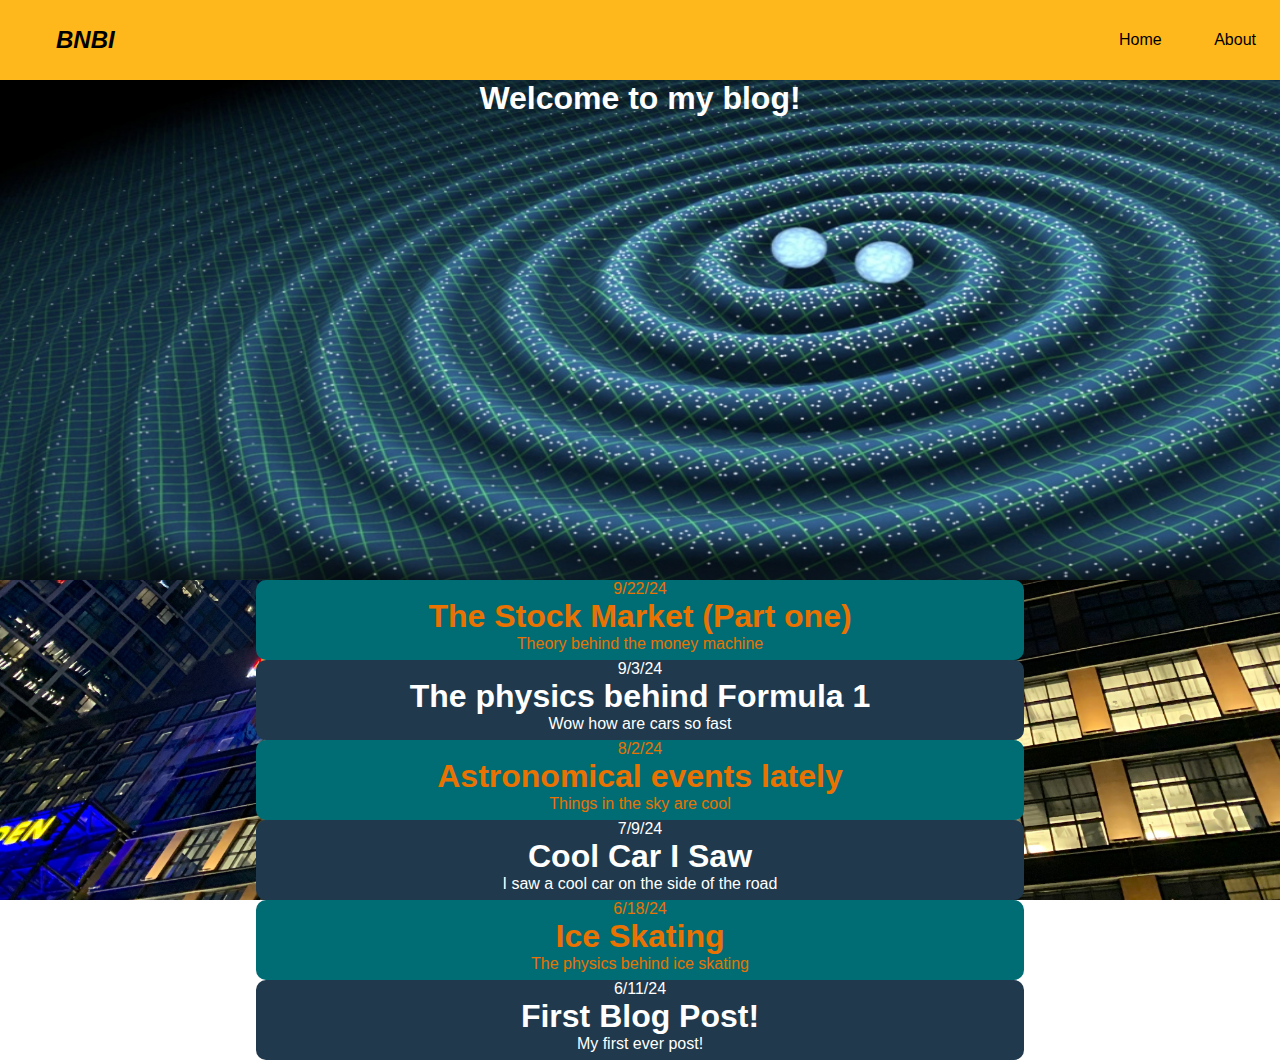
<file: index.html>
<!DOCTYPE html>
<html lang="en">
<head>
    <meta charset="UTF-8">
    <meta name="viewport" content="width=device-width, initial-scale=1.0">
    <title>Document title</title>
    <link rel="stylesheet" href="index.css">
</head>
<body>
    <nav>
        <div class="logo">
            <a href="index.html">BNBI</a>
        </div>
        <div class="nav-items">
            <a href="index.html">Home</a>
            <a href="about.html">About</a>
            <!-- <a href="contact.html">Contact</a> -->
        </div>
    </nav>
    <div class="welcome">
        <h1>
            Welcome to my blog!
        </h1>
    </div>
    <div class="odd">
        <p>9/22/24</p>
        <a href="Stock_Market.html"><h1><strong>The Stock Market (Part one)</strong></h1></a>
        <p>Theory behind the money machine</p>
    </div>
    <div class="even">
        <p>9/3/24</p>
        <a href="F1_Aerodynamics.html"><h1><strong>The physics behind Formula 1</strong></h1></a>
        <p>Wow how are cars so fast</p>
    </div>
    <div class="odd">
        <p>8/2/24</p>
        <a href="Astronomy.html"><h1><strong>Astronomical events lately</strong></h1></a>
        <p>Things in the sky are cool</p>
    </div>
    <div class="even">
        <p>7/9/24</p>
        <a href="Cool_Car_I_Saw.html"><h1><strong>Cool Car I Saw</strong></h1></a>
        <p>I saw a cool car on the side of the road</p>
    </div>
    <div class="odd">
        <p>6/18/24</p>
        <a href="Ice_Skating.html"><h1><strong>Ice Skating</strong></h1></a>
        <p>The physics behind ice skating</p>
    </div>
    <div class="even">
        <p>6/11/24</p>
        <a href="First-Blog-Post.html"><h1><strong>First Blog Post!</strong></h1></a>
        <p>My first ever post!</p>
    </div>
</body>
</html>
</file>
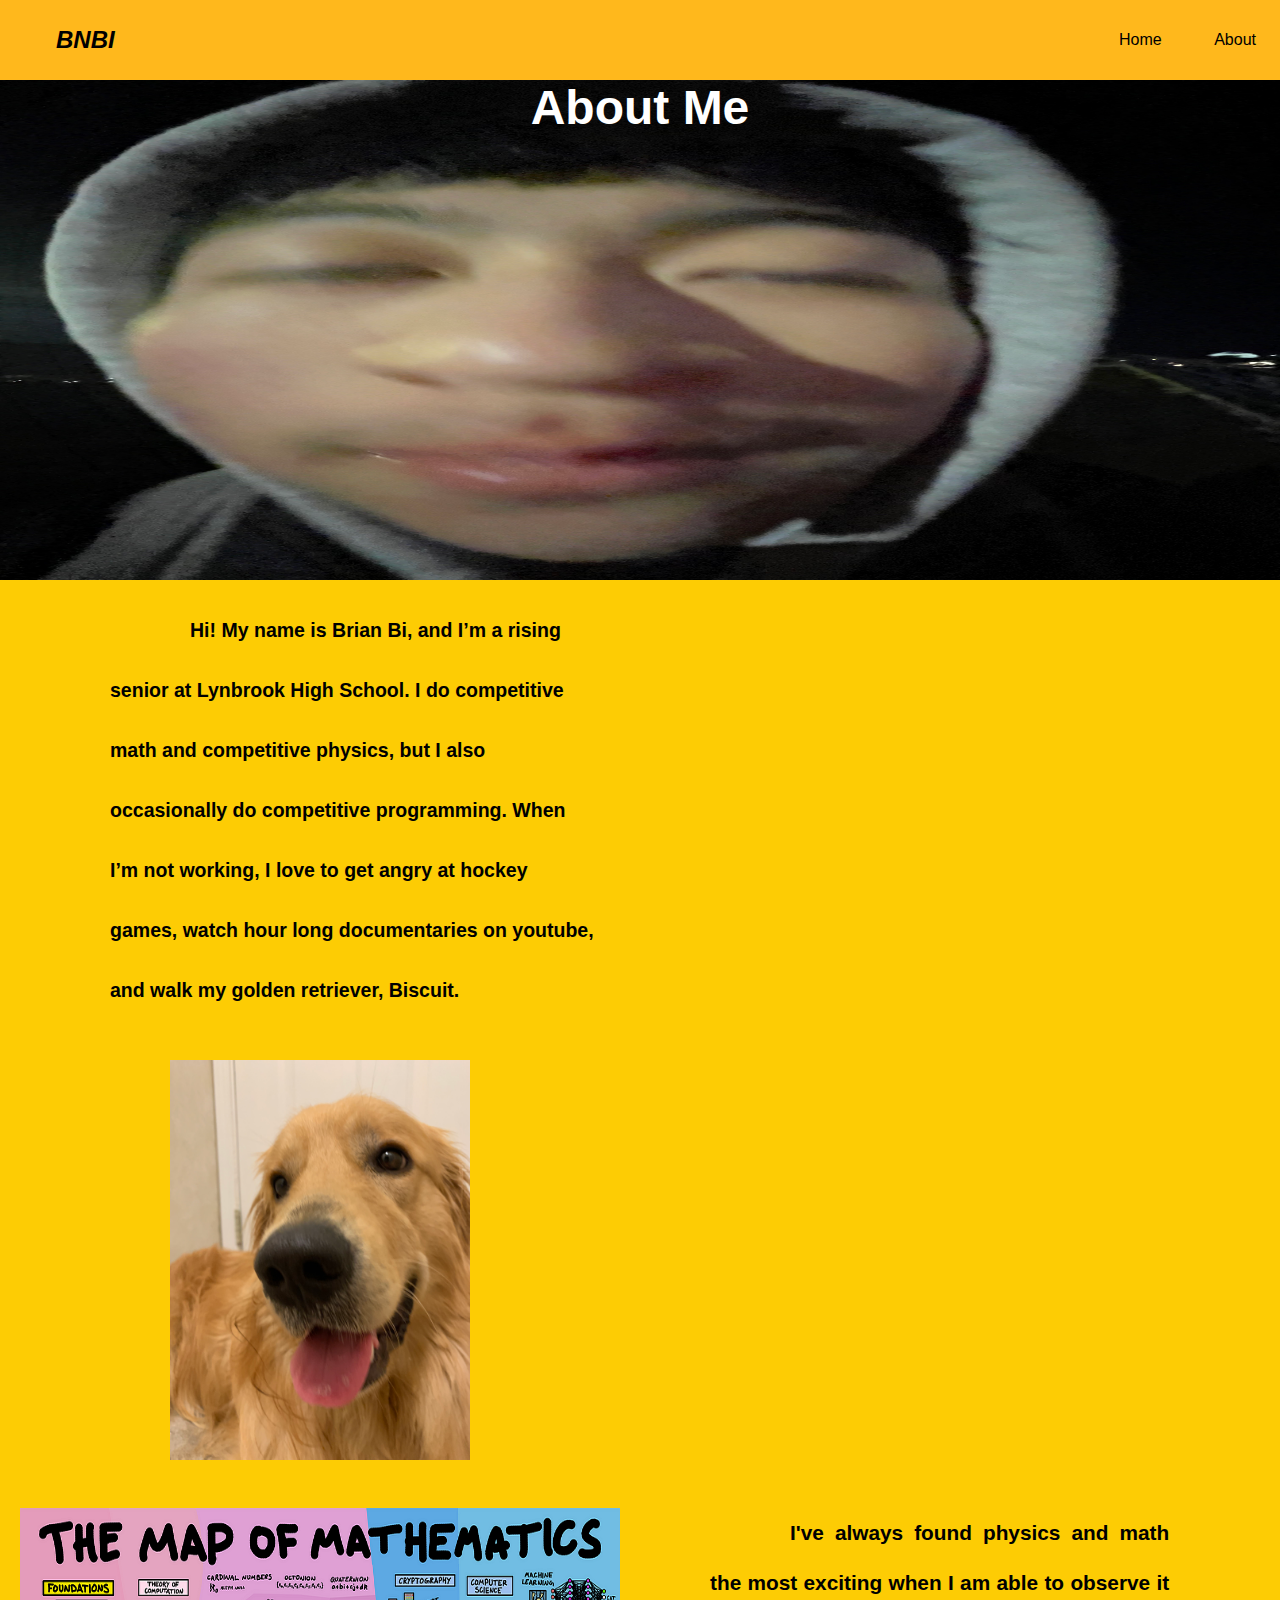
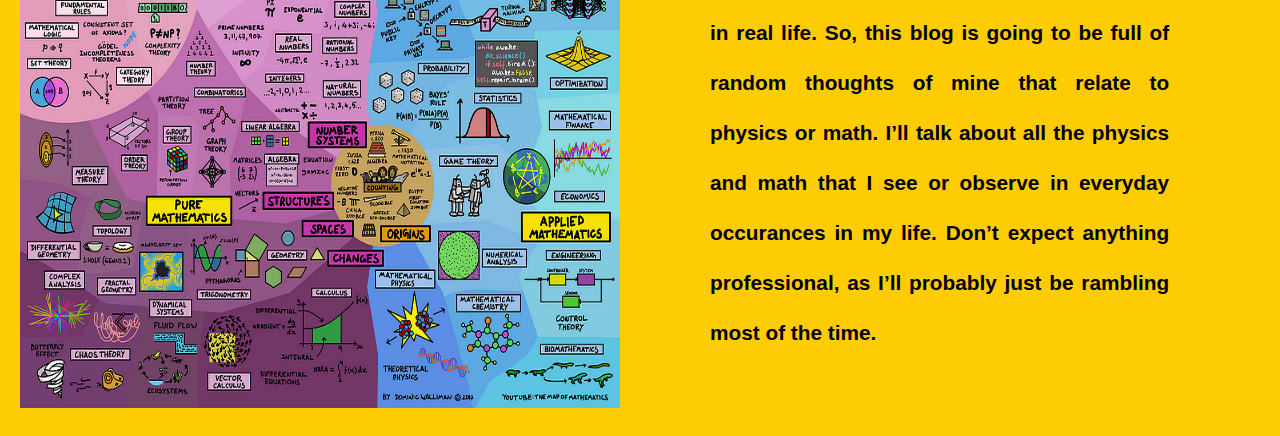
<file: about.html>
<!DOCTYPE html>
<html lang="en">
<head>
    <meta charset="UTF-8">
    <meta name="viewport" content="width=device-width, initial-scale=1.0">
    <title>Document</title>
    <link rel="stylesheet" href="about.css">
</head>
<body>
    <nav>
        <div class="logo">
            <a href="index.html">BNBI</a>
        </div>
        <div class="nav-items">
            <a href="index.html">Home</a>
            <a href="about.html">About</a>
            <!-- <a href="contact.html">Contact</a> -->
        </div>
    </nav>
    <h1>
        <div class="about-me">
            <strong><h2> <font color="white"> About Me</font></h2></strong>
        </div>
        <div class="info1">
            <div class="left-column1">
                <p>
                    Hi! My name is Brian Bi, and I’m a rising senior at Lynbrook High School. I do competitive math and competitive physics, but I also occasionally do competitive programming. When I’m not working, I love to get angry at hockey games, watch hour long documentaries on youtube, and walk my golden retriever, Biscuit.
                </p>
            </div>
            <div class="right-column1">
                <img src="Biscuit.jpg" alt="picture of my dog Biscuit" width="300" height="400">
            </div>
        </div>
        <div class="info2">
            <div class="left-column2">
                <img src="Langlands.png" alt="screaming picture" width="600" height="500">
            </div>
            <div class="right-column2">
                <p>
                    I've always found physics and math the most exciting when I am able to observe it in real life. So, this blog is going to be full of random thoughts of mine that relate to physics or math. I’ll talk about all the physics and math that I see or observe in everyday occurances in my life.  Don’t expect anything professional, as I’ll probably just be rambling most of the time.
                </p>
            </div>
        </div>
    </h1>
</body>
</html>
</file>
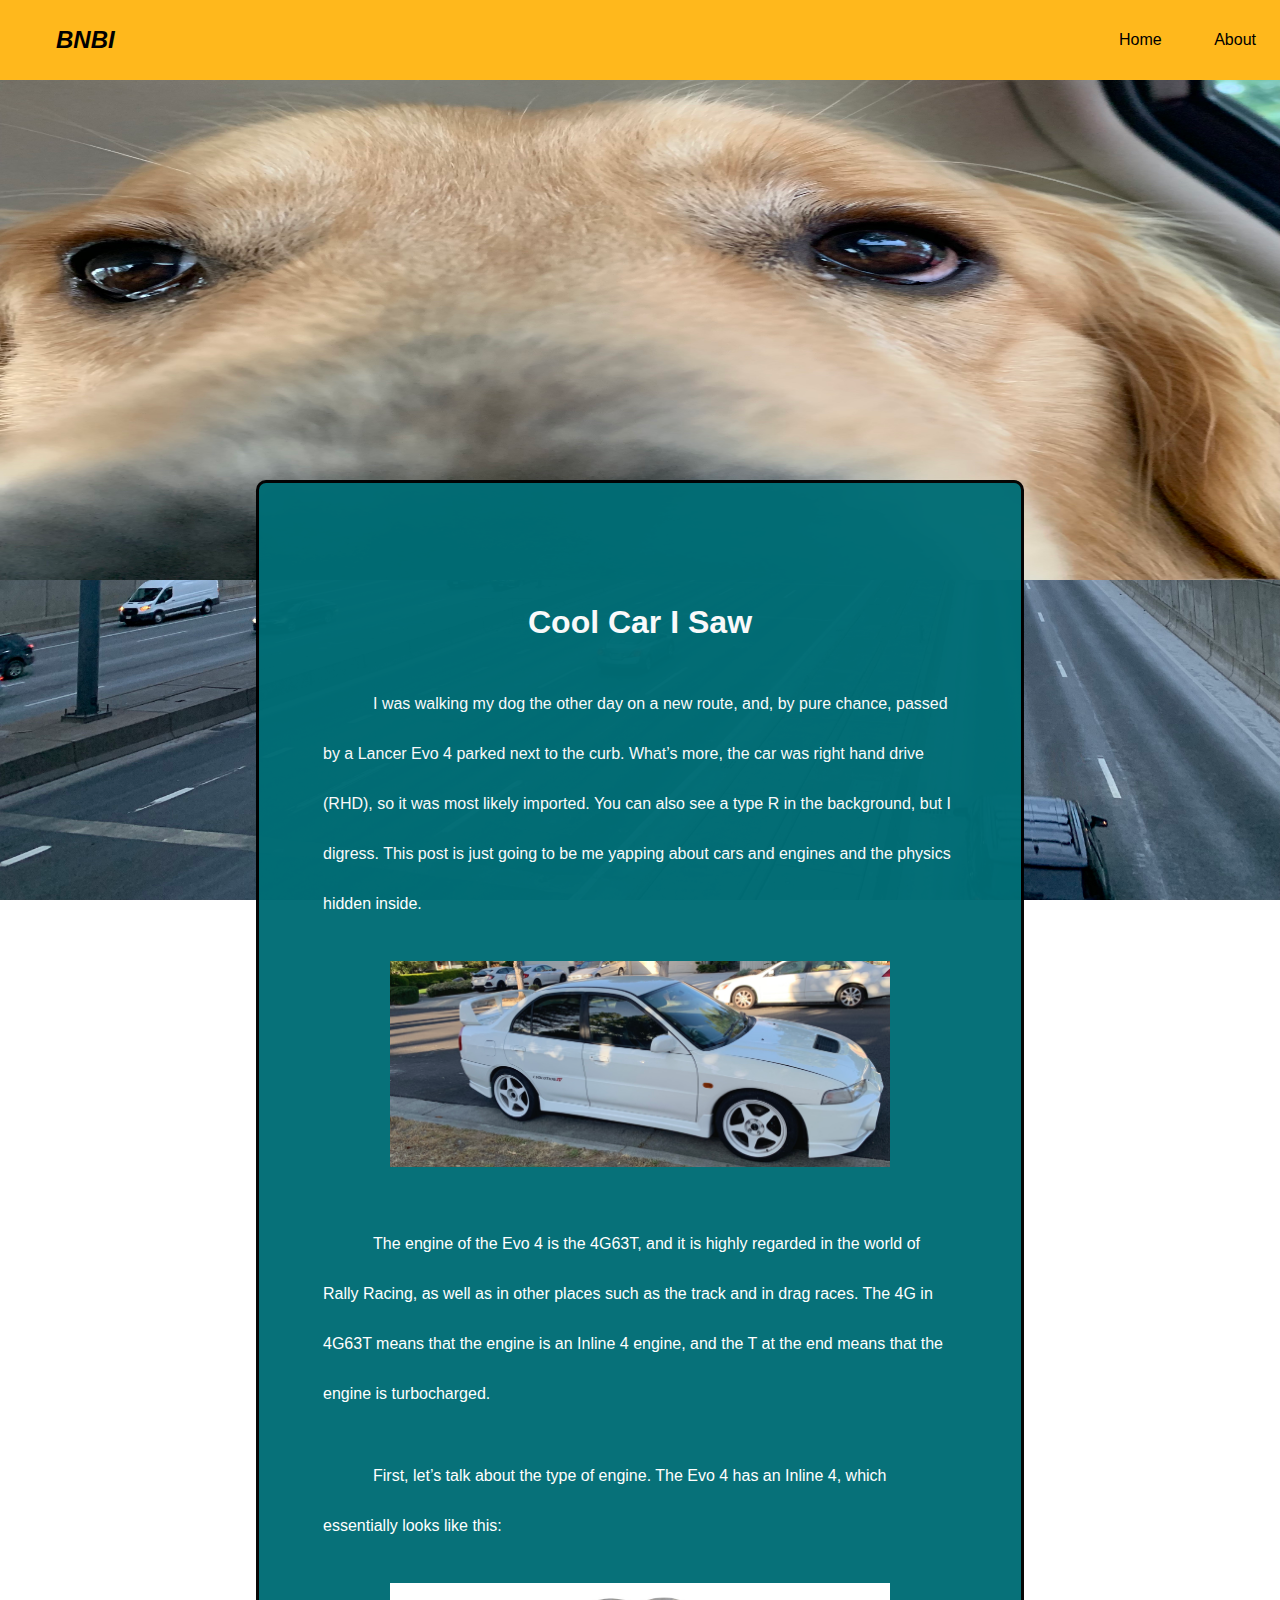
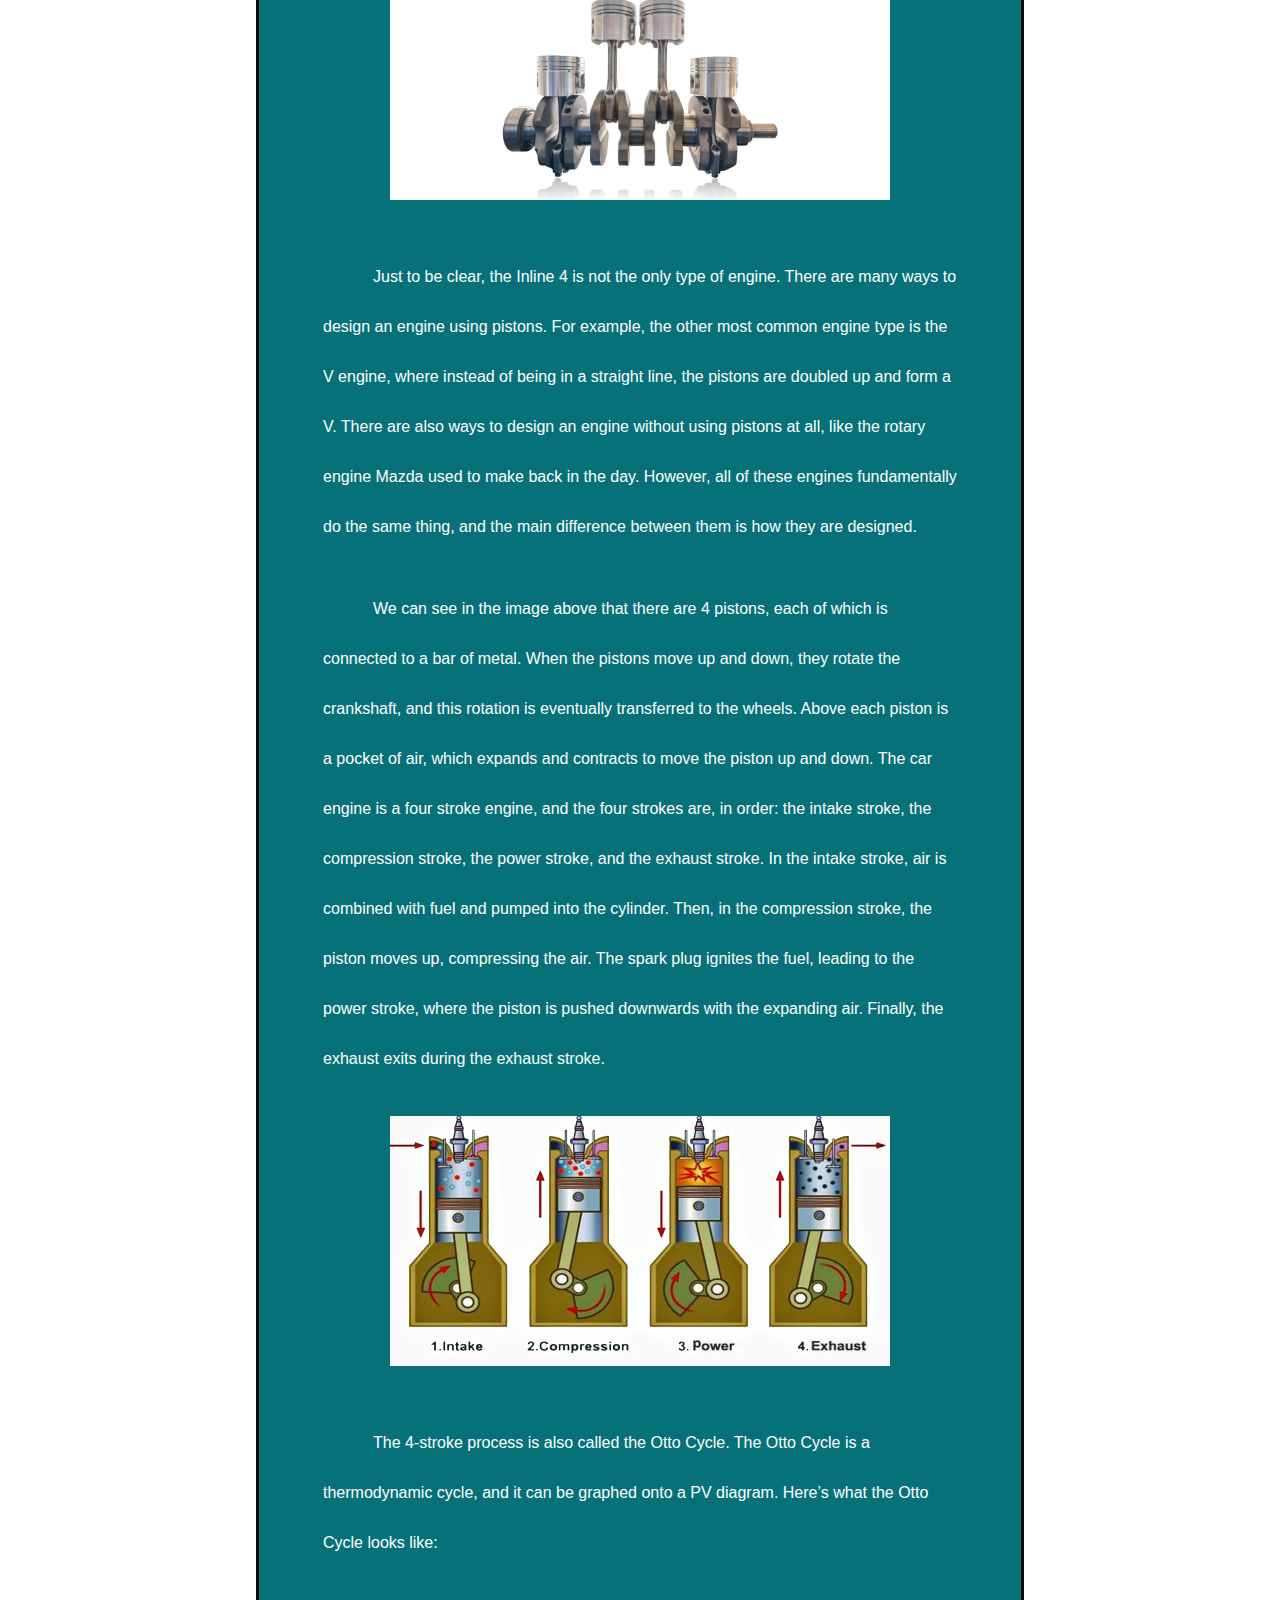
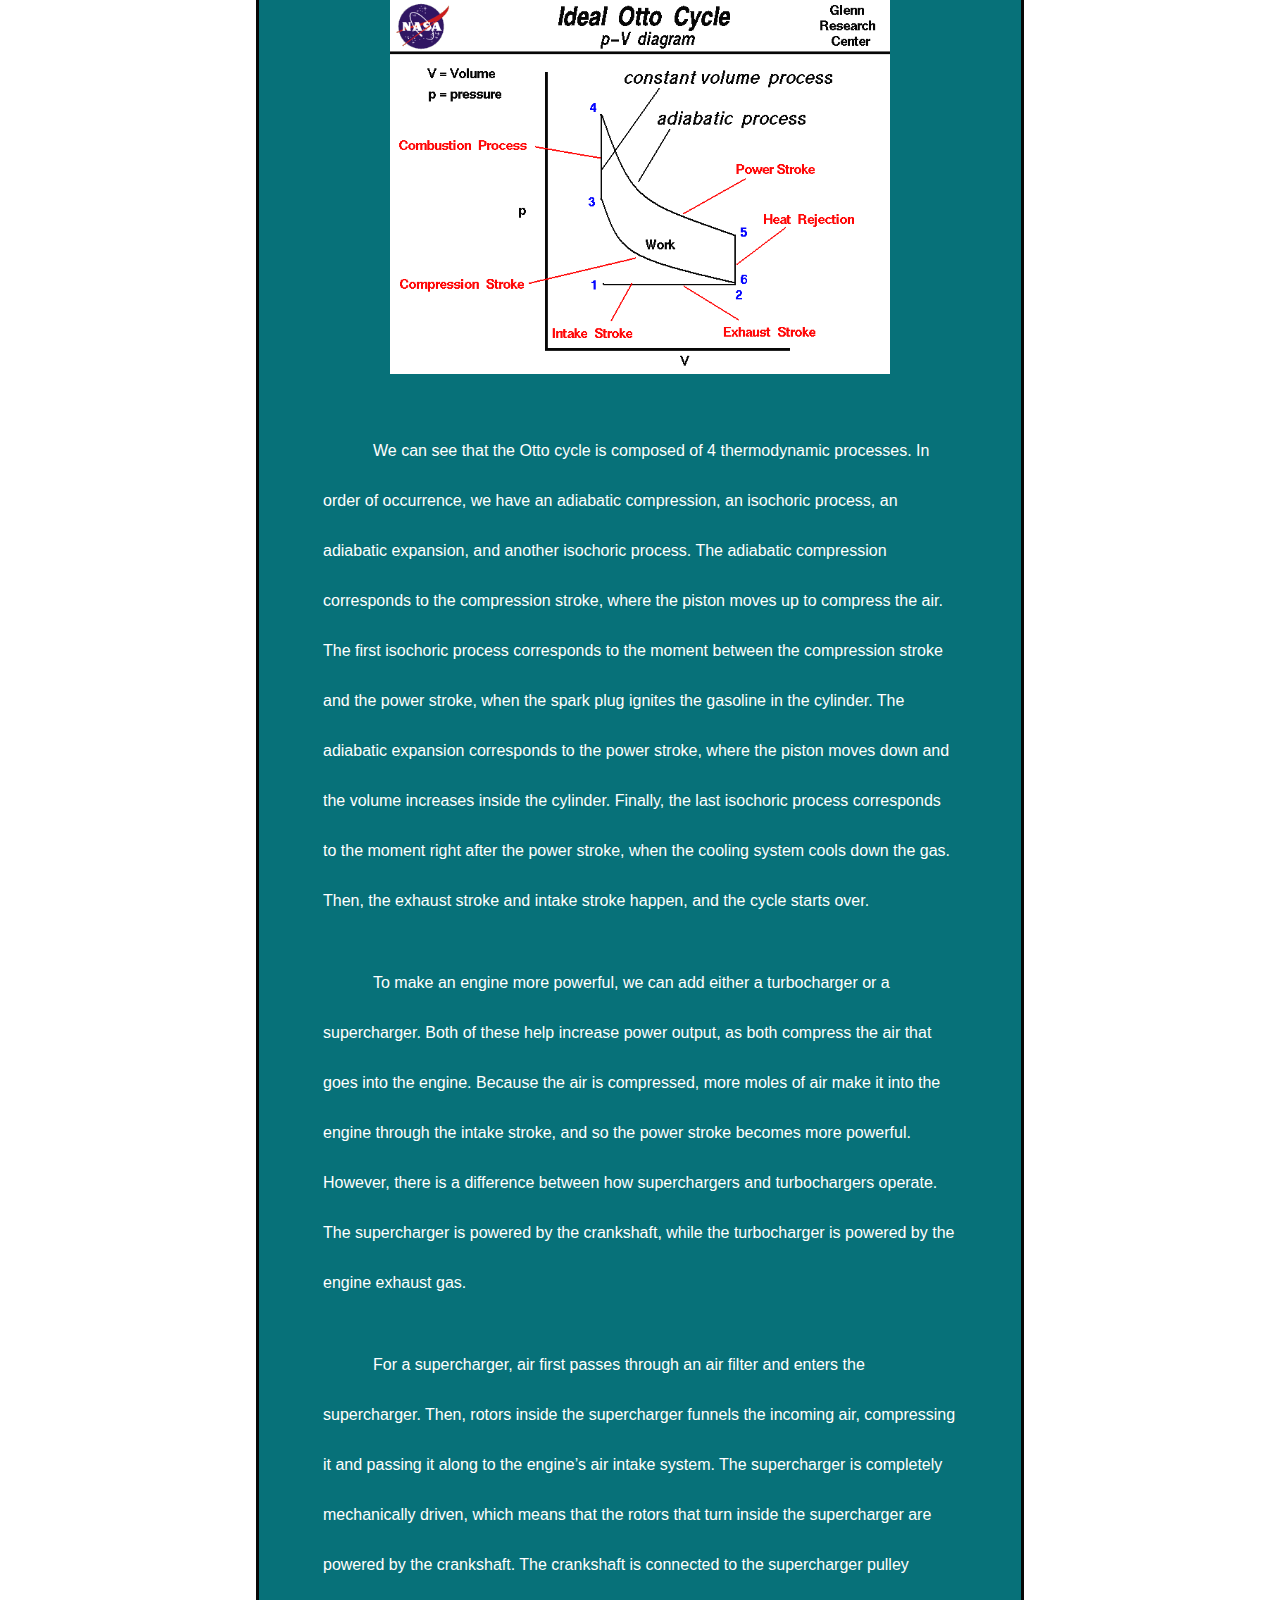
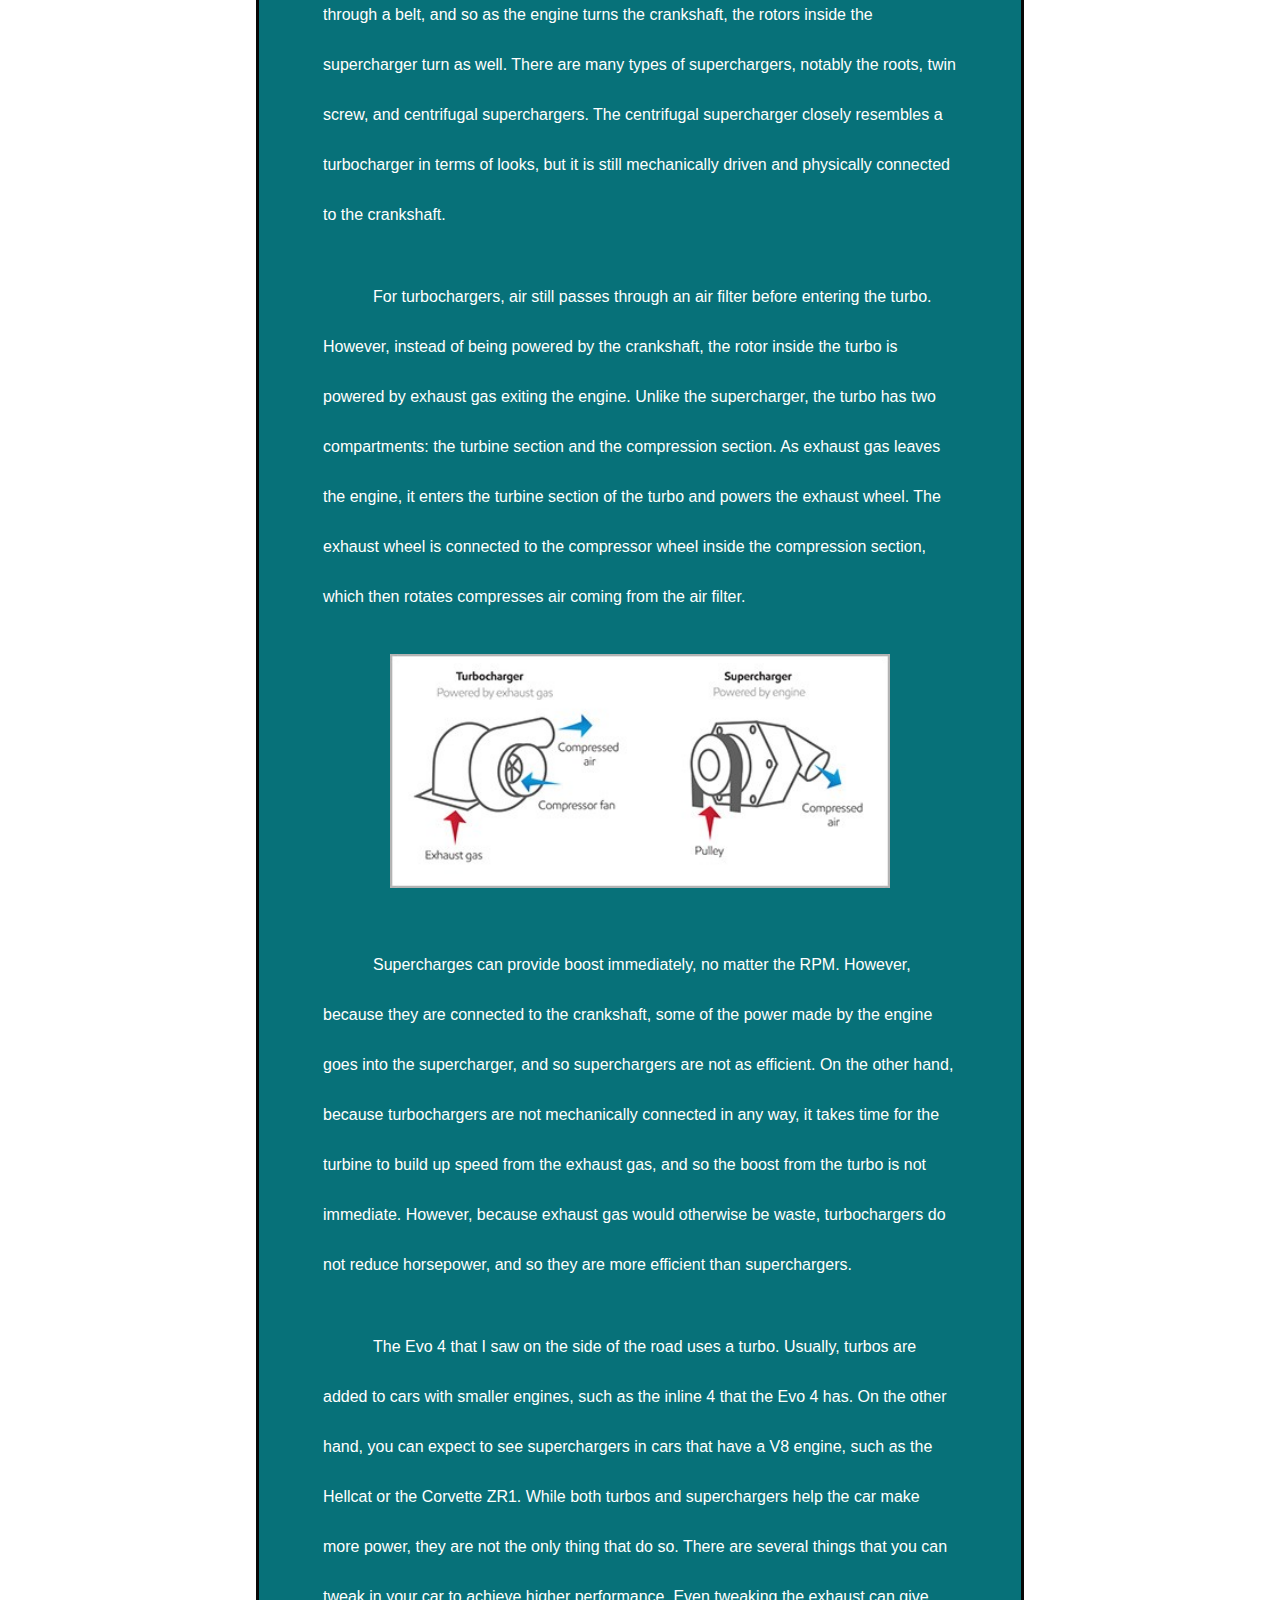
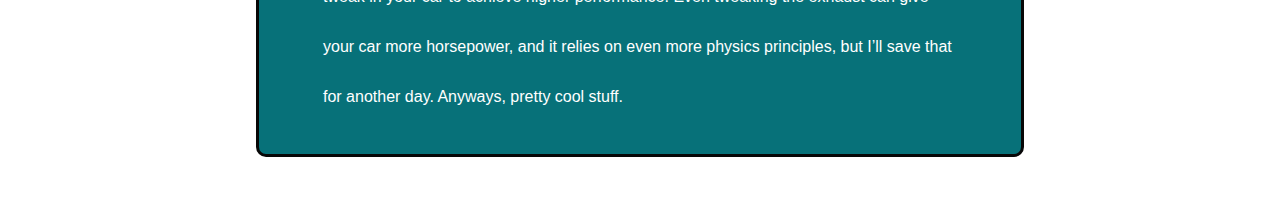
<file: Cool_Car_I_Saw.html>
<!DOCTYPE html>
<html lang="en">
<head>
    <meta charset="UTF-8">
    <meta name="viewport" content="width=device-width, initial-scale=1.0">
    <title>Document</title>
    <link rel="stylesheet" href="Cool_Car_I_Saw.css">
</head>
<body>
    <nav>
        <div class="logo">
            <a href="index.html">BNBI</a>
        </div>
        <div class="nav-items">
            <a href="index.html">Home</a>
            <a href="about.html">About</a>
            <!-- <a href="contact.html">Contact</a> -->
        </div>
    </nav>
    <div class="welcome"></div>
    <div class="main">
        <div class="centered">
            <p>
                <h1>Cool Car I Saw</h1>
            </p>
        </div>          
        <p>
            I was walking my dog the other day on a new route, and, by pure chance, passed by a Lancer Evo 4 parked next to the curb. What’s more, the car was right hand drive (RHD), so it was most likely imported. You can also see a type R in the background, but I digress. This post is just going to be me yapping about cars and engines and the physics hidden inside. 
        </p>
        <div class="images">
            <img src="Evo4.jpg" alt="Picture of Evo 4" width="500px" height="auto">
        </div>
        <p>
            The engine of the Evo 4 is the 4G63T, and it is highly regarded in the world of Rally Racing, as well as in other places such as the track and in drag races. The 4G in 4G63T means that the engine is an Inline 4 engine, and the T at the end means that the engine is turbocharged.
        </p>
        <p>
            First, let’s talk about the type of engine. The Evo 4 has an Inline 4, which essentially looks like this:
        </p>
        <div class="images">
            <img src="inline_4.jpg" alt="Picture of the inline 4" width="500px" height="auto">
        </div>
        <p>
            Just to be clear, the Inline 4 is not the only type of engine. There are many ways to design an engine using pistons. For example, the other most common engine type is the V engine, where instead of being in a straight line, the pistons are doubled up and form a V. There are also ways to design an engine without using pistons at all, like the rotary engine Mazda used to make back in the day. However, all of these engines fundamentally do the same thing, and the main difference between them is how they are designed.
        </p>
        <p>
            We can see in the image above that there are 4 pistons, each of which is connected to a bar of metal. When the pistons move up and down, they rotate the crankshaft, and this rotation is eventually transferred to the wheels. Above each piston is a pocket of air, which expands and contracts to move the piston up and down. The car engine is a four stroke engine, and the four strokes are, in order: the intake stroke, the compression stroke, the power stroke, and the exhaust stroke. In the intake stroke, air is combined with fuel and pumped into the cylinder. Then, in the compression stroke, the piston moves up, compressing the air. The spark plug ignites the fuel, leading to the power stroke, where the piston is pushed downwards with the expanding air. Finally, the exhaust exits during the exhaust stroke.
        </p>
        <div class="images">
            <img src="4_stroke.jpg" alt="The four stroke process visualized" width="500px" height="auto">
        </div>
        <p>
            The 4-stroke process is also called the Otto Cycle. The Otto Cycle is a thermodynamic cycle, and it can be graphed onto a PV diagram. Here’s what the Otto Cycle looks like:
        </p>
        <div class="images">
            <img src="otto.jpg" alt="PV diagram of the Otto Cycle" width="500px" height="auto">
        </div>
        <p>
            We can see that the Otto cycle is composed of 4 thermodynamic processes. In order of occurrence, we have an adiabatic compression, an isochoric process, an adiabatic expansion, and another isochoric process. The adiabatic compression corresponds to the compression stroke, where the piston moves up to compress the air. The first isochoric process corresponds to the moment between the compression stroke and the power stroke, when the spark plug ignites the gasoline in the cylinder. The adiabatic expansion corresponds to the power stroke, where the piston moves down and the volume increases inside the cylinder. Finally, the last isochoric process corresponds to the moment right after the power stroke, when the cooling system cools down the gas. Then, the exhaust stroke and intake stroke happen, and the cycle starts over. 
        </p>
        <p>
            To make an engine more powerful, we can add either a turbocharger or a supercharger. Both of these help increase power output, as both compress the air that goes into the engine. Because the air is compressed, more moles of air make it into the engine through the intake stroke, and so the power stroke becomes more powerful. However, there is a difference between how superchargers and turbochargers operate. The supercharger is powered by the crankshaft, while the turbocharger is powered by the engine exhaust gas.
        </p>
        <p>
            For a supercharger, air first passes through an air filter and enters the supercharger. Then, rotors inside the supercharger funnels the incoming air, compressing it and passing it along to the engine’s air intake system. The supercharger is completely mechanically driven, which means that the rotors that turn inside the supercharger are powered by the crankshaft. The crankshaft is connected to the supercharger pulley through a belt, and so as the engine turns the crankshaft, the rotors inside the supercharger turn as well. There are many types of superchargers, notably the roots, twin screw, and centrifugal superchargers. The centrifugal supercharger closely resembles a turbocharger in terms of looks, but it is still mechanically driven and physically connected to the crankshaft.
        </p>
        <p>
            For turbochargers, air still passes through an air filter before entering the turbo. However, instead of being powered by the crankshaft, the rotor inside the turbo is powered by exhaust gas exiting the engine. Unlike the supercharger, the turbo has two compartments: the turbine section and the compression section. As exhaust gas leaves the engine, it enters the turbine section of the turbo and powers the exhaust wheel. The exhaust wheel is connected to the compressor wheel inside the compression section, which then rotates compresses air coming from the air filter.
        </p>
        <div class="images">
            <img src="turbo_supercharge.jpg" alt="Comparison between turbocharger and supercharger" width="500px" height="auto">
        </div>
        <p>
            Supercharges can provide boost immediately, no matter the RPM. However, because they are connected to the crankshaft, some of the power made by the engine goes into the supercharger, and so superchargers are not as efficient. On the other hand, because turbochargers are not mechanically connected in any way, it takes time for the turbine to build up speed from the exhaust gas, and so the boost from the turbo is not immediate. However, because exhaust gas would otherwise be waste, turbochargers do not reduce horsepower, and so they are more efficient than superchargers. 
        </p>
        <p>
            The Evo 4 that I saw on the side of the road uses a turbo. Usually, turbos are added to cars with smaller engines, such as the inline 4 that the Evo 4 has. On the other hand, you can expect to see superchargers in cars that have a V8 engine, such as the Hellcat or the Corvette ZR1. While both turbos and superchargers help the car make more power, they are not the only thing that do so. There are several things that you can tweak in your car to achieve higher performance. Even tweaking the exhaust can give your car more horsepower, and it relies on even more physics principles, but I’ll save that for another day. Anyways, pretty cool stuff.
        </p>
    </div>
    <div class="bottom">

    </div>
</body>
</html>
</file>
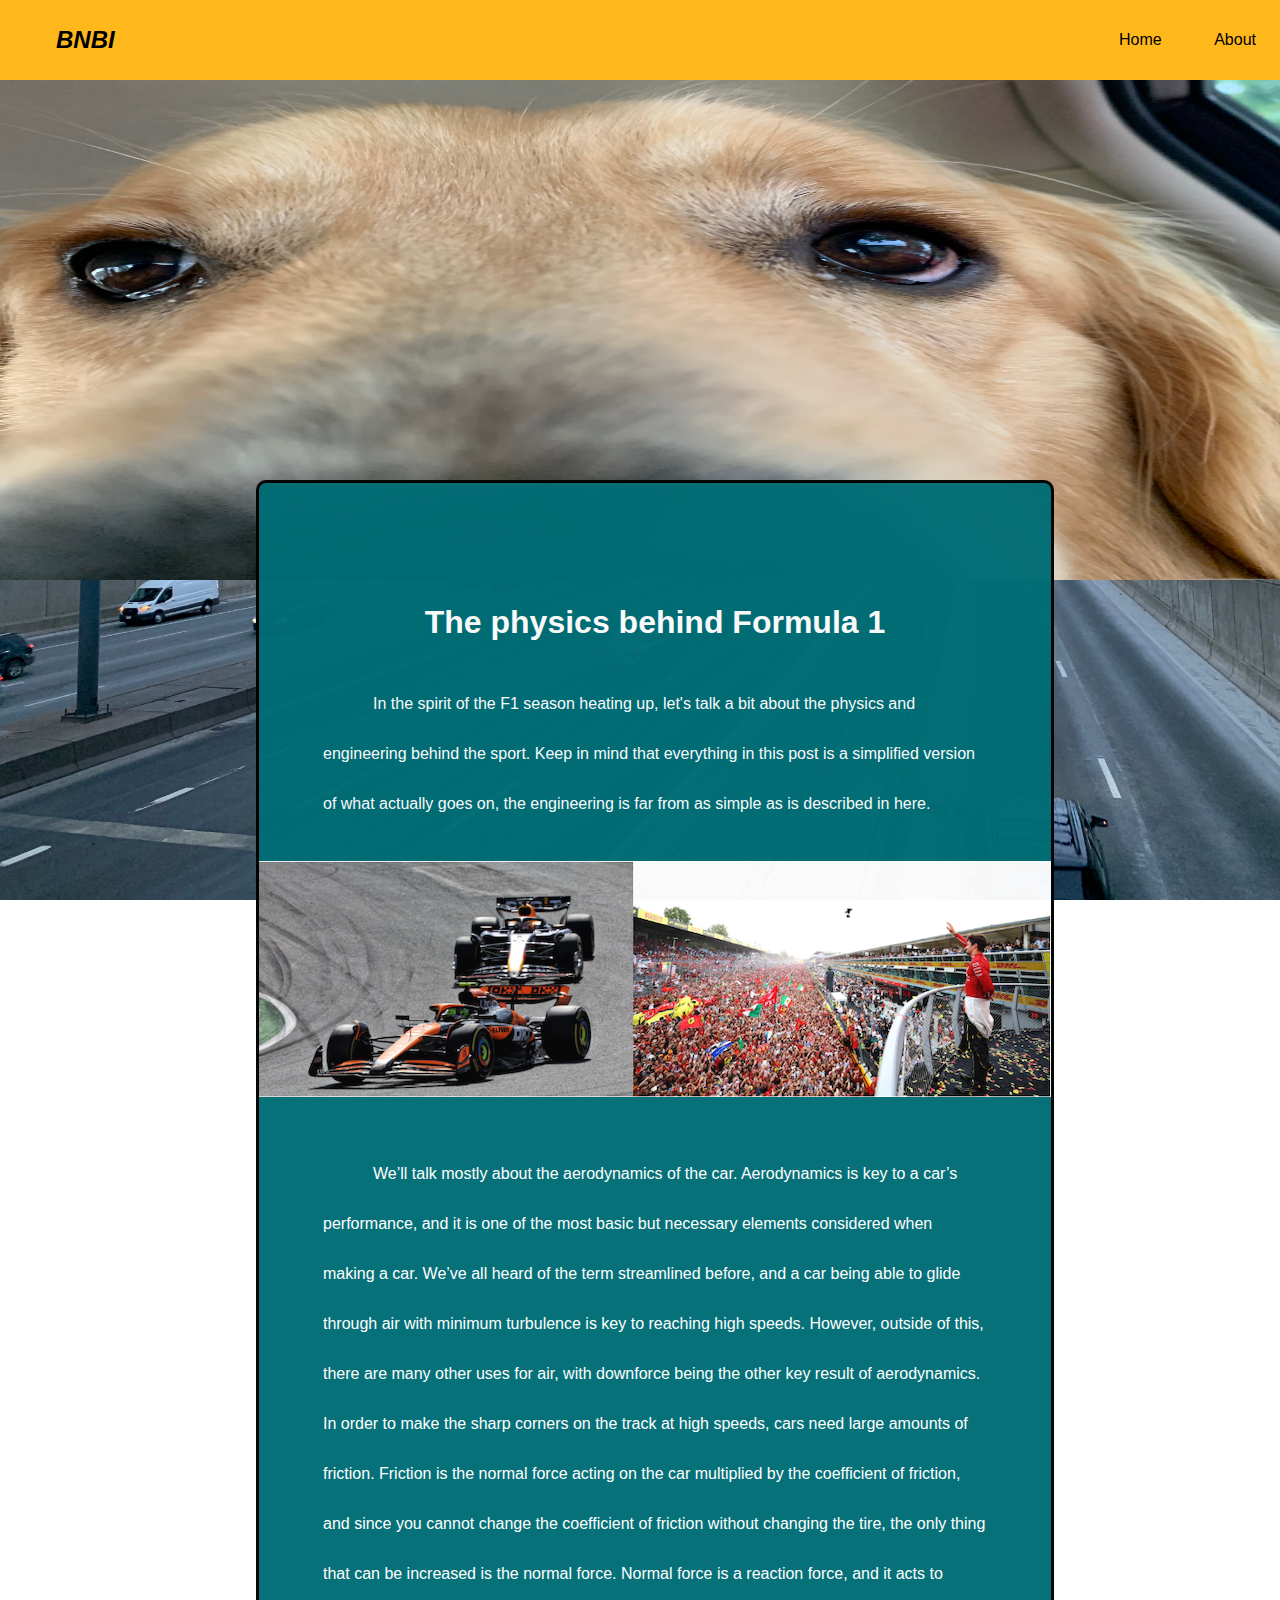
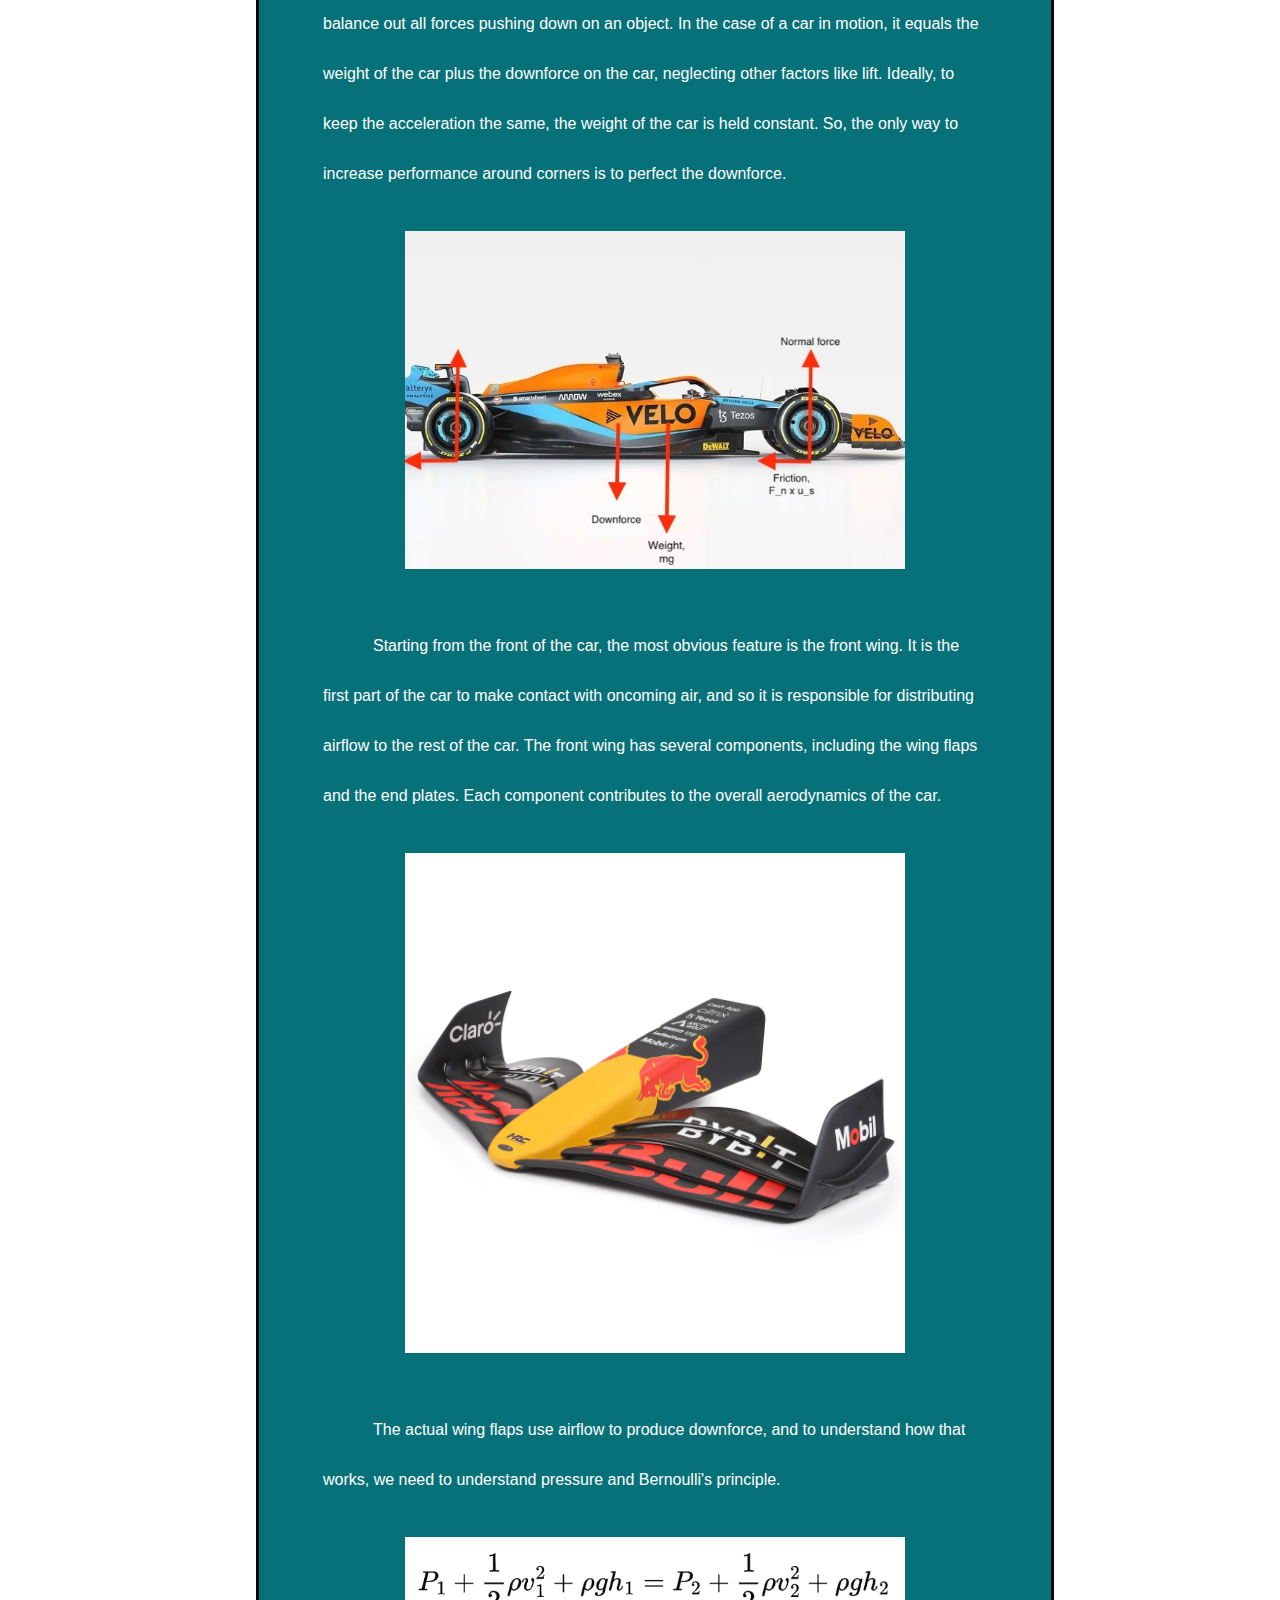
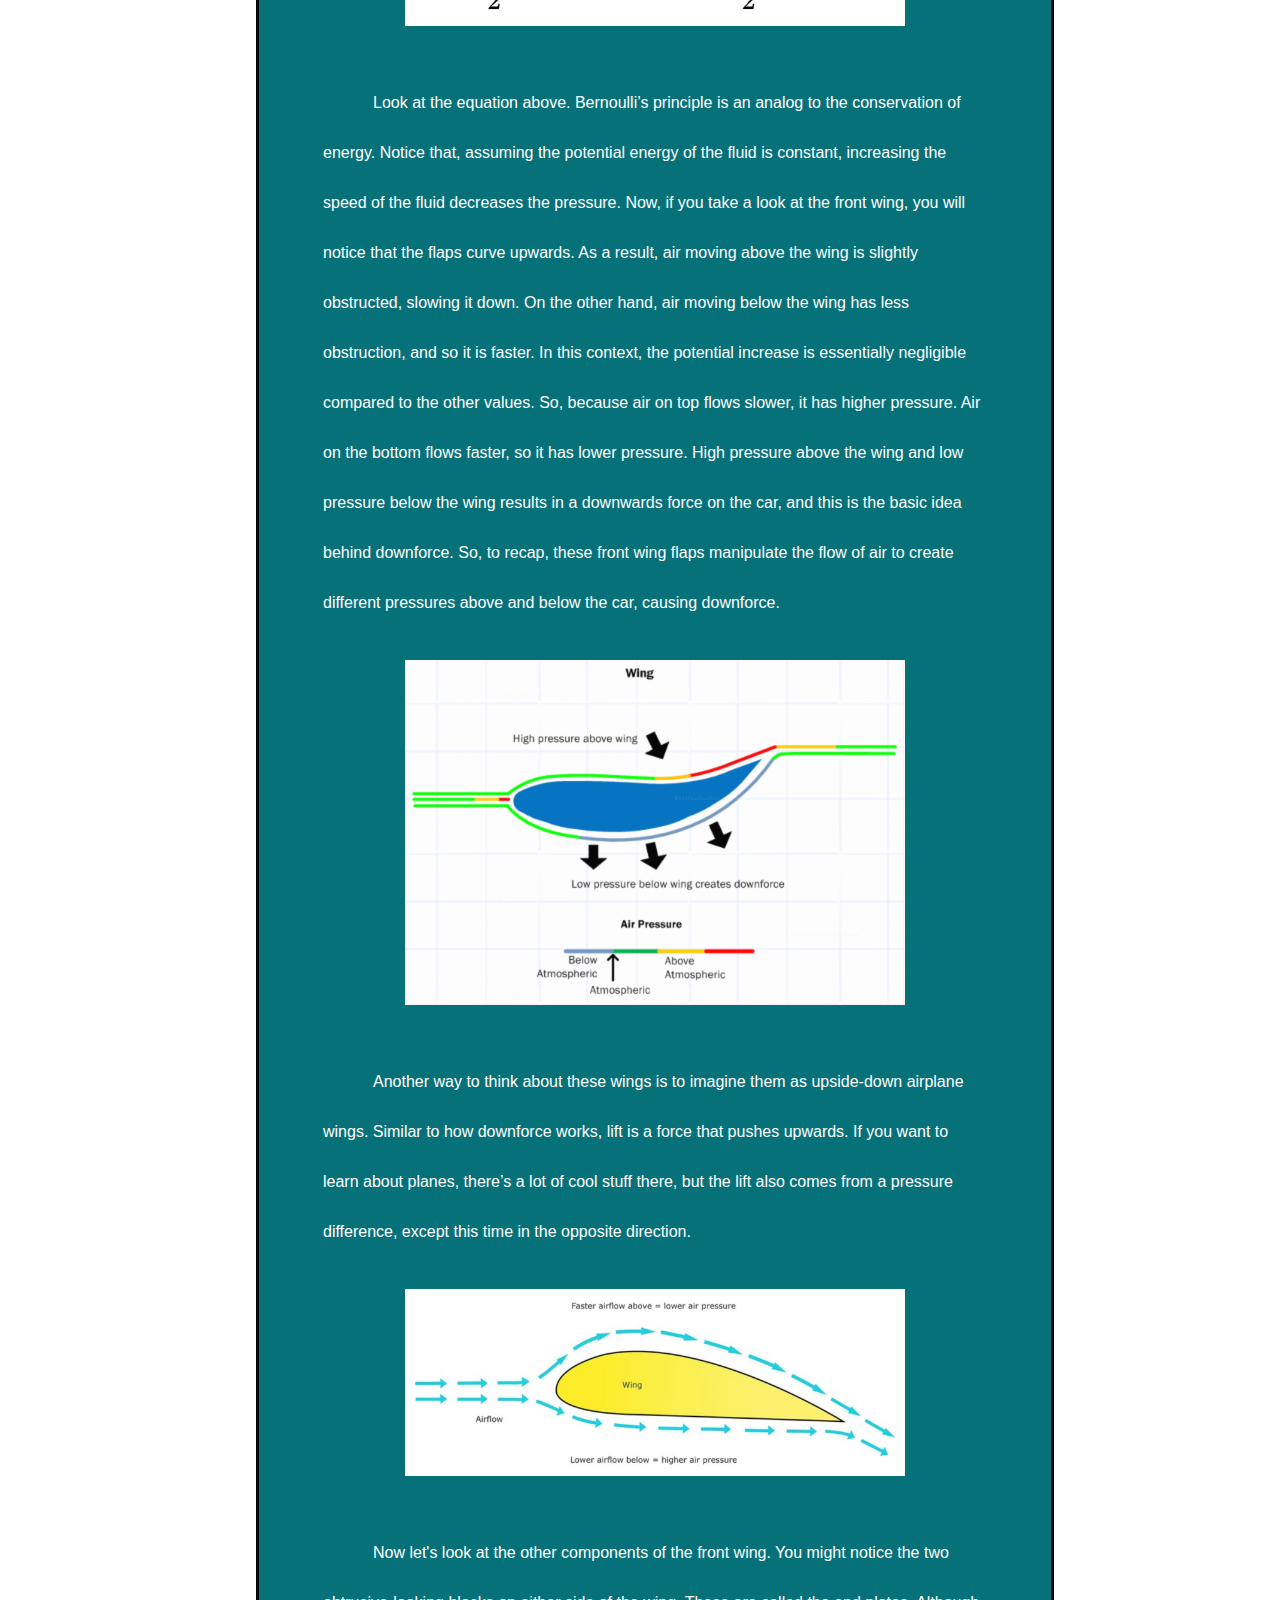
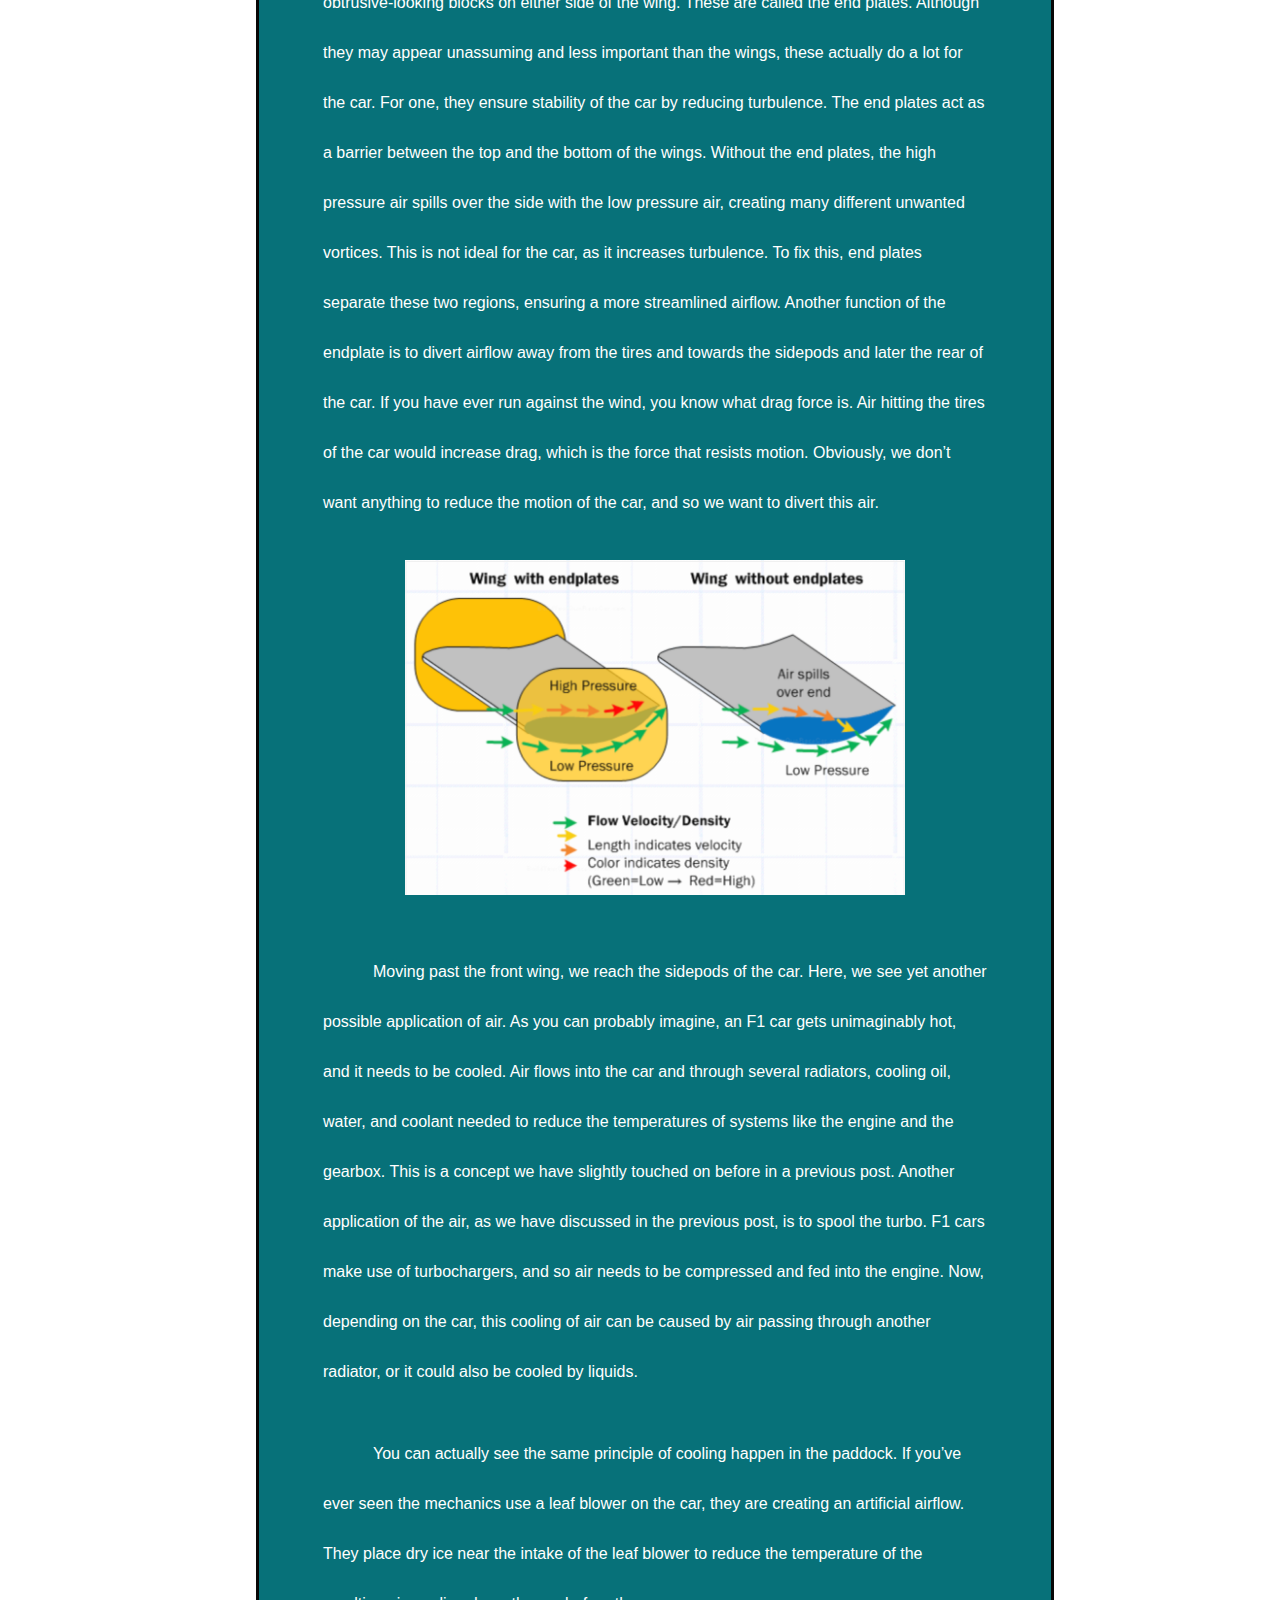
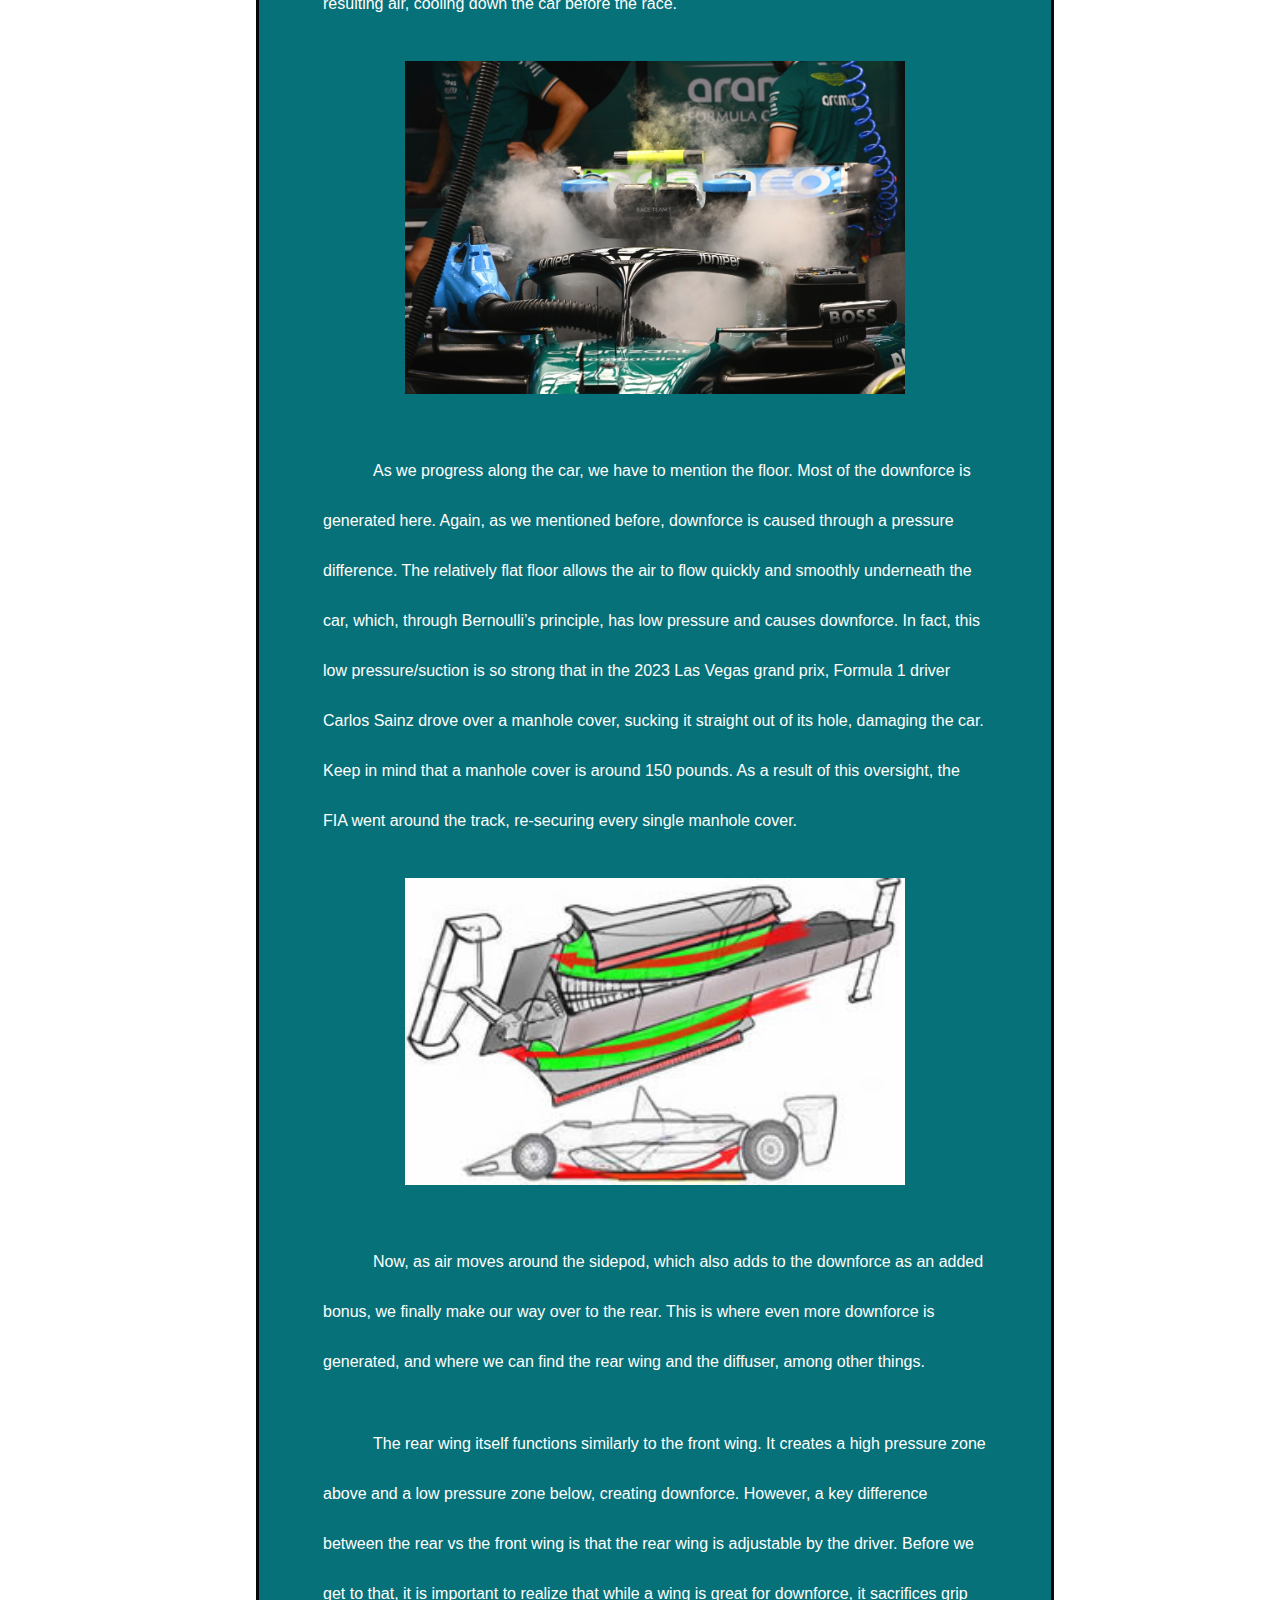
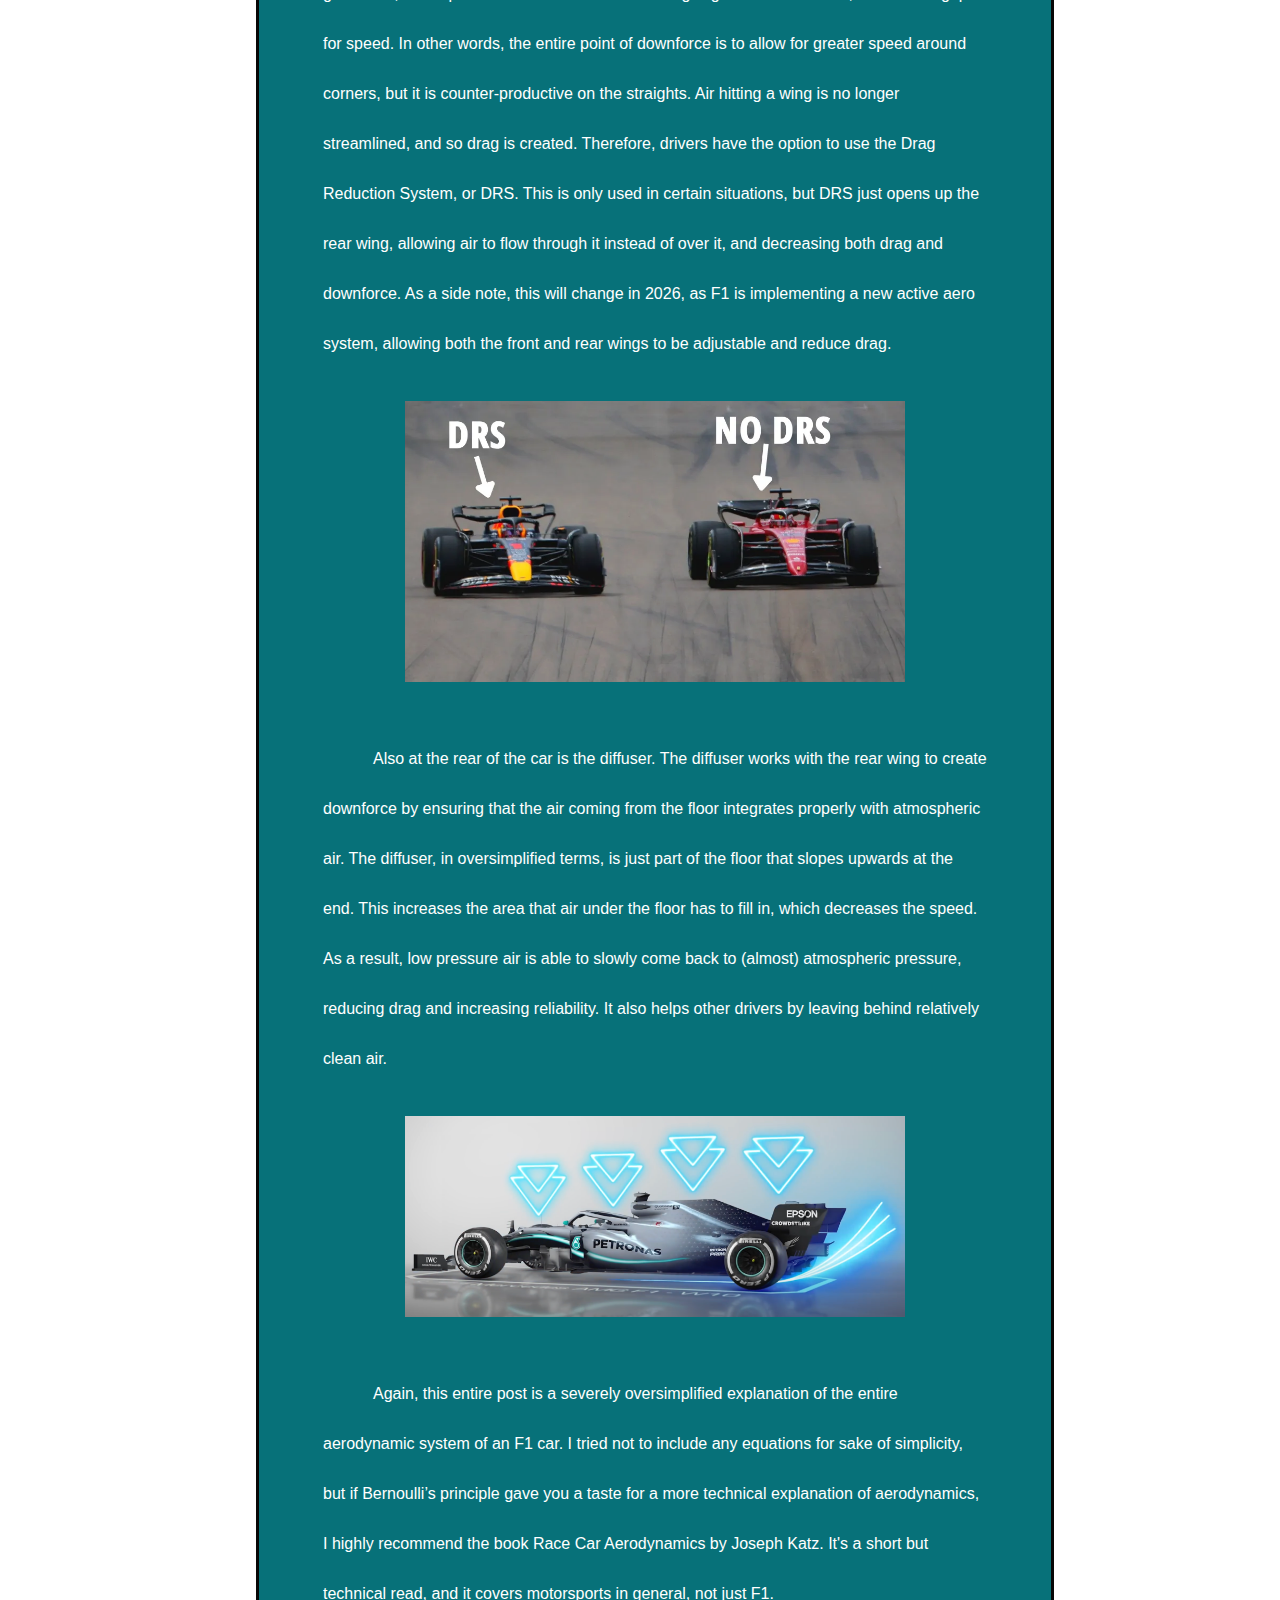
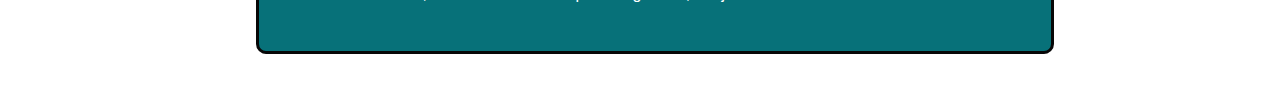
<file: F1_Aerodynamics.html>
<!DOCTYPE html>
<html lang="en">
<head>
    <meta charset="UTF-8">
    <meta name="viewport" content="width=device-width, initial-scale=1.0">
    <title>Document</title>
    <link rel="stylesheet" href="F1_Aerodynamics.css">
</head>
<body>
    <nav>
        <div class="logo">
            <a href="index.html">BNBI</a>
        </div>
        <div class="nav-items">
            <a href="index.html">Home</a>
            <a href="about.html">About</a>
            <!-- <a href="contact.html">Contact</a> -->
        </div>
    </nav>
    <div class="welcome"></div>
    <div class="main">
        <div class="centered">
            <p>
                <h1>The physics behind Formula 1</h1>
            </p>
        </div>          
        <p>
            In the spirit of the F1 season heating up, let's talk a bit about the physics and engineering behind the sport. Keep in mind that everything in this post is a simplified version of what actually goes on, the engineering is far from as simple as is described in here.
        </p>
        <div class="images">
            <img src="F1_season.png" alt="Recent race winners Lando Norris and Charles Leclerc">
        </div>
        <p>
            We’ll talk mostly about the aerodynamics of the car. Aerodynamics is key to a car’s performance, and it is one of the most basic but necessary elements considered when making a car. We’ve all heard of the term streamlined before, and a car being able to glide through air with minimum turbulence is key to reaching high speeds. However, outside of this, there are many other uses for air, with downforce being the other key result of aerodynamics. In order to make the sharp corners on the track at high speeds, cars need large amounts of friction. Friction is the normal force acting on the car multiplied by the coefficient of friction, and since you cannot change the coefficient of friction without changing the tire, the only thing that can be increased is the normal force. Normal force is a reaction force, and it acts to balance out all forces pushing down on an object. In the case of a car in motion, it equals the weight of the car plus the downforce on the car, neglecting other factors like lift. Ideally, to keep the acceleration the same, the weight of the car is held constant. So, the only way to increase performance around corners is to perfect the downforce.
        </p>
        <div class="images">
            <img src="Downforce_FBD.jpg" alt="Free body diagram" width="500px" height="auto">
        </div>
        <p>
            Starting from the front of the car, the most obvious feature is the front wing. It is the first part of the car to make contact with oncoming air, and so it is responsible for distributing airflow to the rest of the car. The front wing has several components, including the wing flaps and the end plates. Each component contributes to the overall aerodynamics of the car.
        </p>
        <div class="images">
            <img src="Front_wing.jpg" alt="Front wing of the 2022 Red Bull" width="500px" height="auto">
        </div>
        <p>
            The actual wing flaps use airflow to produce downforce, and to understand how that works, we need to understand pressure and Bernoulli's principle.
        </p>
        <div class="images">
            <img src="Bernoulli_principle.png" alt="Bernoulli's Principle" width="500px" height="auto">
        </div>
        <p>
            Look at the equation above. Bernoulli’s principle is an analog to the conservation of energy. Notice that, assuming the potential energy of the fluid is constant, increasing the speed of the fluid decreases the pressure. Now, if you take a look at the front wing, you will notice that the flaps curve upwards. As a result, air moving above the wing is slightly obstructed, slowing it down. On the other hand, air moving below the wing has less obstruction, and so it is faster. In this context, the potential increase is essentially negligible compared to the other values. So, because air on top flows slower, it has higher pressure. Air on the bottom flows faster, so it has lower pressure. High pressure above the wing and low pressure below the wing results in a downwards force on the car, and this is the basic idea behind downforce. So, to recap, these front wing flaps manipulate the flow of air to create different pressures above and below the car, causing downforce.
        </p>
        <div class="images">
            <img src="Aerodynamics_Wing.png" alt="Cross section of wing" width="500px" height="auto">
        </div>
        <p>
            Another way to think about these wings is to imagine them as upside-down airplane wings. Similar to how downforce works, lift is a force that pushes upwards. If you want to learn about planes, there’s a lot of cool stuff there, but the lift also comes from a pressure difference, except this time in the opposite direction.
        </p>
        <div class="images">
            <img src="Airplane.png" alt="Airplane wing aerodynamics" width="500px" height="auto">
        </div>
        <p>
            Now let's look at the other components of the front wing. You might notice the two obtrusive-looking blocks on either side of the wing. These are called the end plates. Although they may appear unassuming and less important than the wings, these actually do a lot for the car. For one, they ensure stability of the car by reducing turbulence. The end plates act as a barrier between the top and the bottom of the wings. Without the end plates, the high pressure air spills over the side with the low pressure air, creating many different unwanted vortices. This is not ideal for the car, as it increases turbulence. To fix this, end plates separate these two regions, ensuring a more streamlined airflow. Another function of the endplate is to divert airflow away from the tires and towards the sidepods and later the rear of the car. If you have ever run against the wind, you know what drag force is. Air hitting the tires of the car would increase drag, which is the force that resists motion. Obviously, we don’t want anything to reduce the motion of the car, and so we want to divert this air. 
        </p>
        <div class="images">
            <img src="Endplates.png" alt="Endplate aerodynamics" width="500px" height="auto">
        </div>
        <p>
            Moving past the front wing, we reach the sidepods of the car. Here, we see yet another possible application of air. As you can probably imagine, an F1 car gets unimaginably hot, and it needs to be cooled. Air flows into the car and through several radiators, cooling oil, water, and coolant needed to reduce the temperatures of systems like the engine and the gearbox. This is a concept we have slightly touched on before in a previous post. Another application of the air, as we have discussed in the previous post, is to spool the turbo. F1 cars make use of turbochargers, and so air needs to be compressed and fed into the engine. Now, depending on the car, this cooling of air can be caused by air passing through another radiator, or it could also be cooled by liquids.
        </p>
        <p>
            You can actually see the same principle of cooling happen in the paddock. If you’ve ever seen the mechanics use a leaf blower on the car, they are creating an artificial airflow. They place dry ice near the intake of the leaf blower to reduce the temperature of the resulting air, cooling down the car before the race.
        </p>
        <div class="images">
            <img src="Leafblower_cooling.jpg" alt="Fernando Alonso's car cooling down" width="500px" height="auto">
        </div>
        <p>
            As we progress along the car, we have to mention the floor. Most of the downforce is generated here. Again, as we mentioned before, downforce is caused through a pressure difference. The relatively flat floor allows the air to flow quickly and smoothly underneath the car, which, through Bernoulli’s principle, has low pressure and causes downforce. In fact, this low pressure/suction is so strong that in the 2023 Las Vegas grand prix, Formula 1 driver Carlos Sainz drove over a manhole cover, sucking it straight out of its hole, damaging the car. Keep in mind that a manhole cover is around 150 pounds. As a result of this oversight, the FIA went around the track, re-securing every single manhole cover.
        </p>
        <div class="images">
            <img src="Ground_effect.jpg" alt="Massive downforce from car" width="500px" height="auto">
        </div>
        <p>
            Now, as air moves around the sidepod, which also adds to the downforce as an added bonus, we finally make our way over to the rear. This is where even more downforce is generated, and where we can find the rear wing and the diffuser, among other things. 
        </p>
        <p>
            The rear wing itself functions similarly to the front wing. It creates a high pressure zone above and a low pressure zone below, creating downforce. However, a key difference between the rear vs the front wing is that the rear wing is adjustable by the driver. Before we get to that, it is important to realize that while a wing is great for downforce, it sacrifices grip for speed. In other words, the entire point of downforce is to allow for greater speed around corners, but it is counter-productive on the straights. Air hitting a wing is no longer streamlined, and so drag is created. Therefore, drivers have the option to use the Drag Reduction System, or DRS. This is only used in certain situations, but DRS just opens up the rear wing, allowing air to flow through it instead of over it, and decreasing both drag and downforce. As a side note, this will change in 2026, as F1 is implementing a new active aero system, allowing both the front and rear wings to be adjustable and reduce drag.
        </p>
        <div class="images">
            <img src="Rear_wing.jpg" alt="DRS vs no DRS" width="500px" height="auto">
        </div>
        <p>
            Also at the rear of the car is the diffuser. The diffuser works with the rear wing to create downforce by ensuring that the air coming from the floor integrates properly with atmospheric air. The diffuser, in oversimplified terms, is just part of the floor that slopes upwards at the end. This increases the area that air under the floor has to fill in, which decreases the speed. As a result, low pressure air is able to slowly come back to (almost) atmospheric pressure, reducing drag and increasing reliability. It also helps other drivers by leaving behind relatively clean air.
        </p>
        <div class="images">
            <img src="Diffuser.png" alt="Airflow through diffuser" width="500px" height="auto">
        </div>
        <p>
            Again, this entire post is a severely oversimplified explanation of the entire aerodynamic system of an F1 car. I tried not to include any equations for sake of simplicity, but if Bernoulli’s principle gave you a taste for a more technical explanation of aerodynamics, I highly recommend the book Race Car Aerodynamics by Joseph Katz. It's a short but technical read, and it covers motorsports in general, not just F1.
        </p>
    </div>
    <div class="bottom">

    </div>
</body>
</html>
</file>
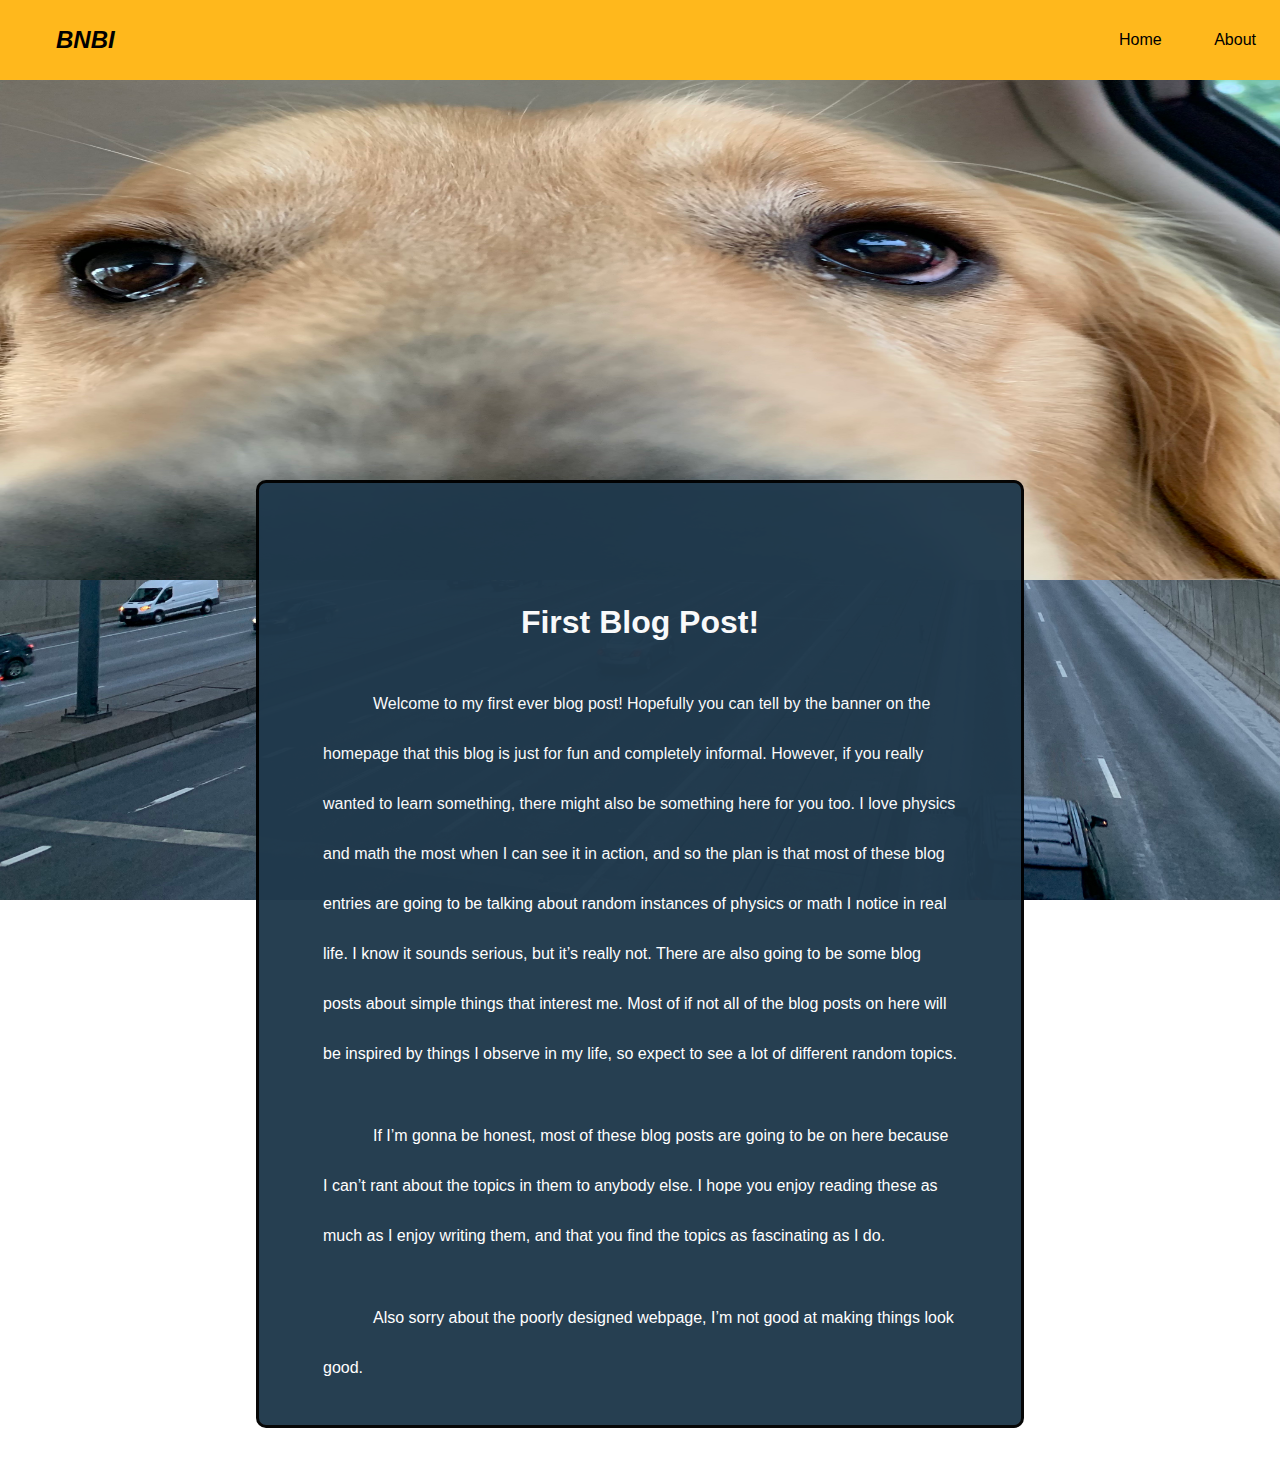
<file: First-Blog-Post.html>
<!DOCTYPE html>
<html lang="en">
<head>
    <meta charset="UTF-8">
    <meta name="viewport" content="width=device-width, initial-scale=1.0">
    <title>Document</title>
    <link rel="stylesheet" href="First-Blog-Post.css">
</head>
<body>
    <nav>
        <div class="logo">
            <a href="index.html">BNBI</a>
        </div>
        <div class="nav-items">
            <a href="index.html">Home</a>
            <a href="about.html">About</a>
            <!-- <a href="contact.html">Contact</a> -->
        </div>
    </nav>
    <div class="welcome"></div>
    <div class="main">
        <div class="centered">
            <p>
                <h1>First Blog Post!</h1>
            </p>
        </div>          
        <p>
            Welcome to my first ever blog post! Hopefully you can tell by the banner on the homepage that this blog is just for fun and completely informal. However, if you really wanted to learn something, there might also be something here for you too. I love physics and math the most when I can see it in action, and so the plan is that most of these blog entries are going to be talking about random instances of physics or math I notice in real life. I know it sounds serious, but it’s really not. There are also going to be some blog posts about simple things that interest me. Most of if not all of the blog posts on here will be inspired by things I observe in my life, so expect to see a lot of different random topics.  
        </p>
        <p>
            If I’m gonna be honest, most of these blog posts are going to be on here because I can’t rant about the topics in them to anybody else. I hope you enjoy reading these as much as I enjoy writing them, and that you find the topics as fascinating as I do.
        </p>
        <p>
            Also sorry about the poorly designed webpage, I’m not good at making things look good.
        </p>
    </div>
    <div class="bottom">

    </div>
</body>
</html>
</file>
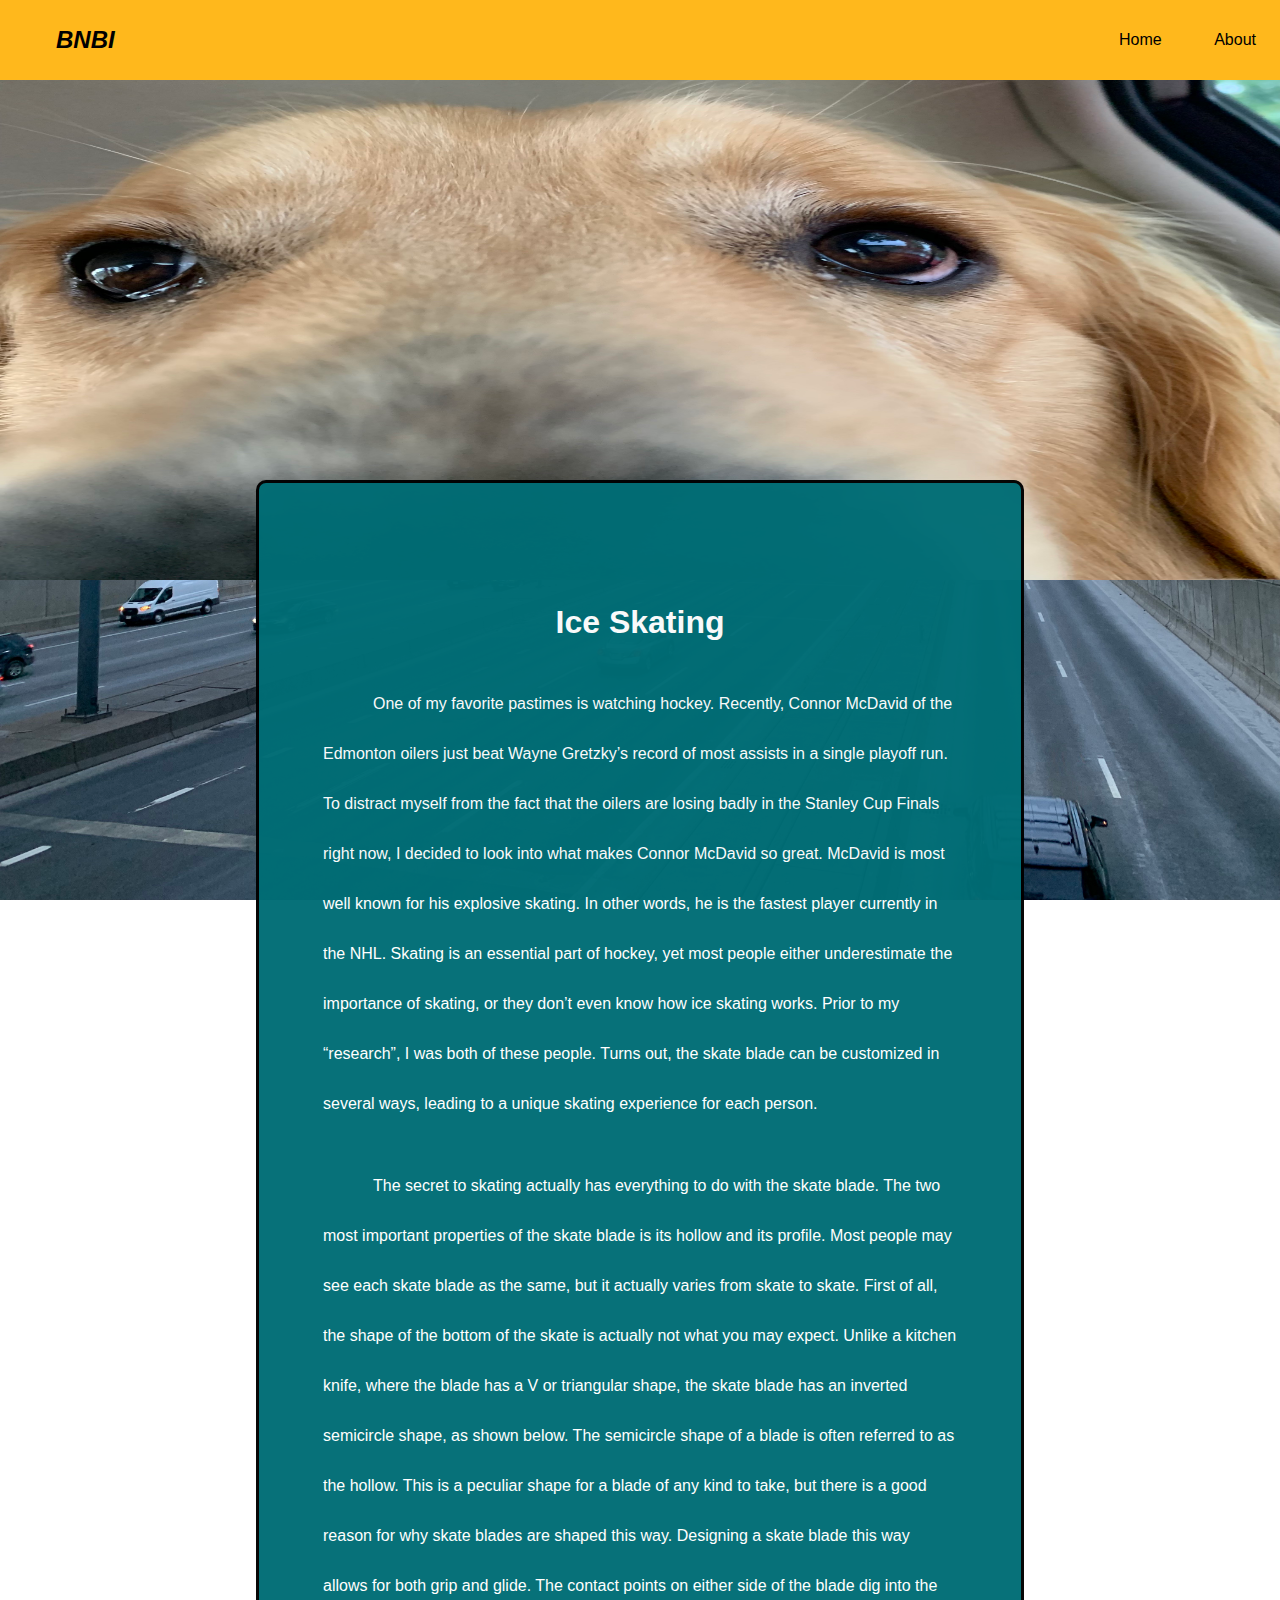
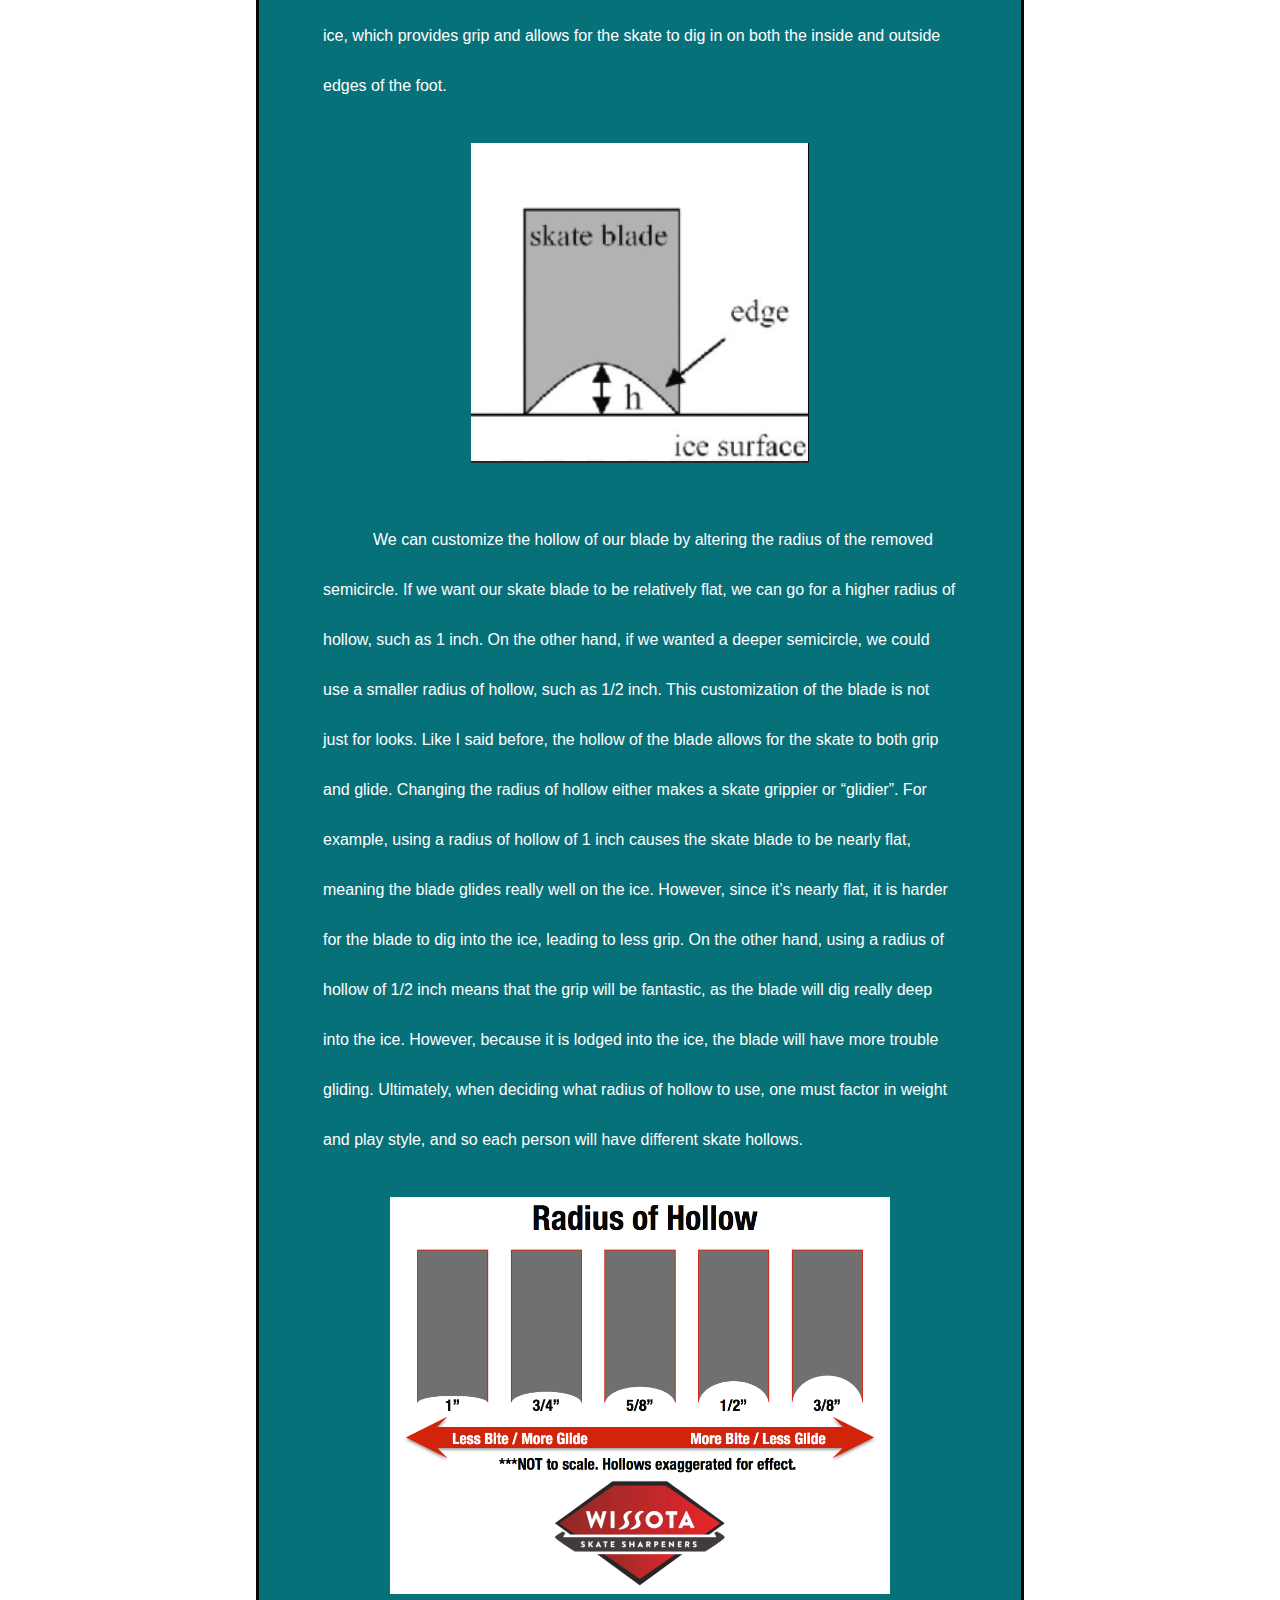
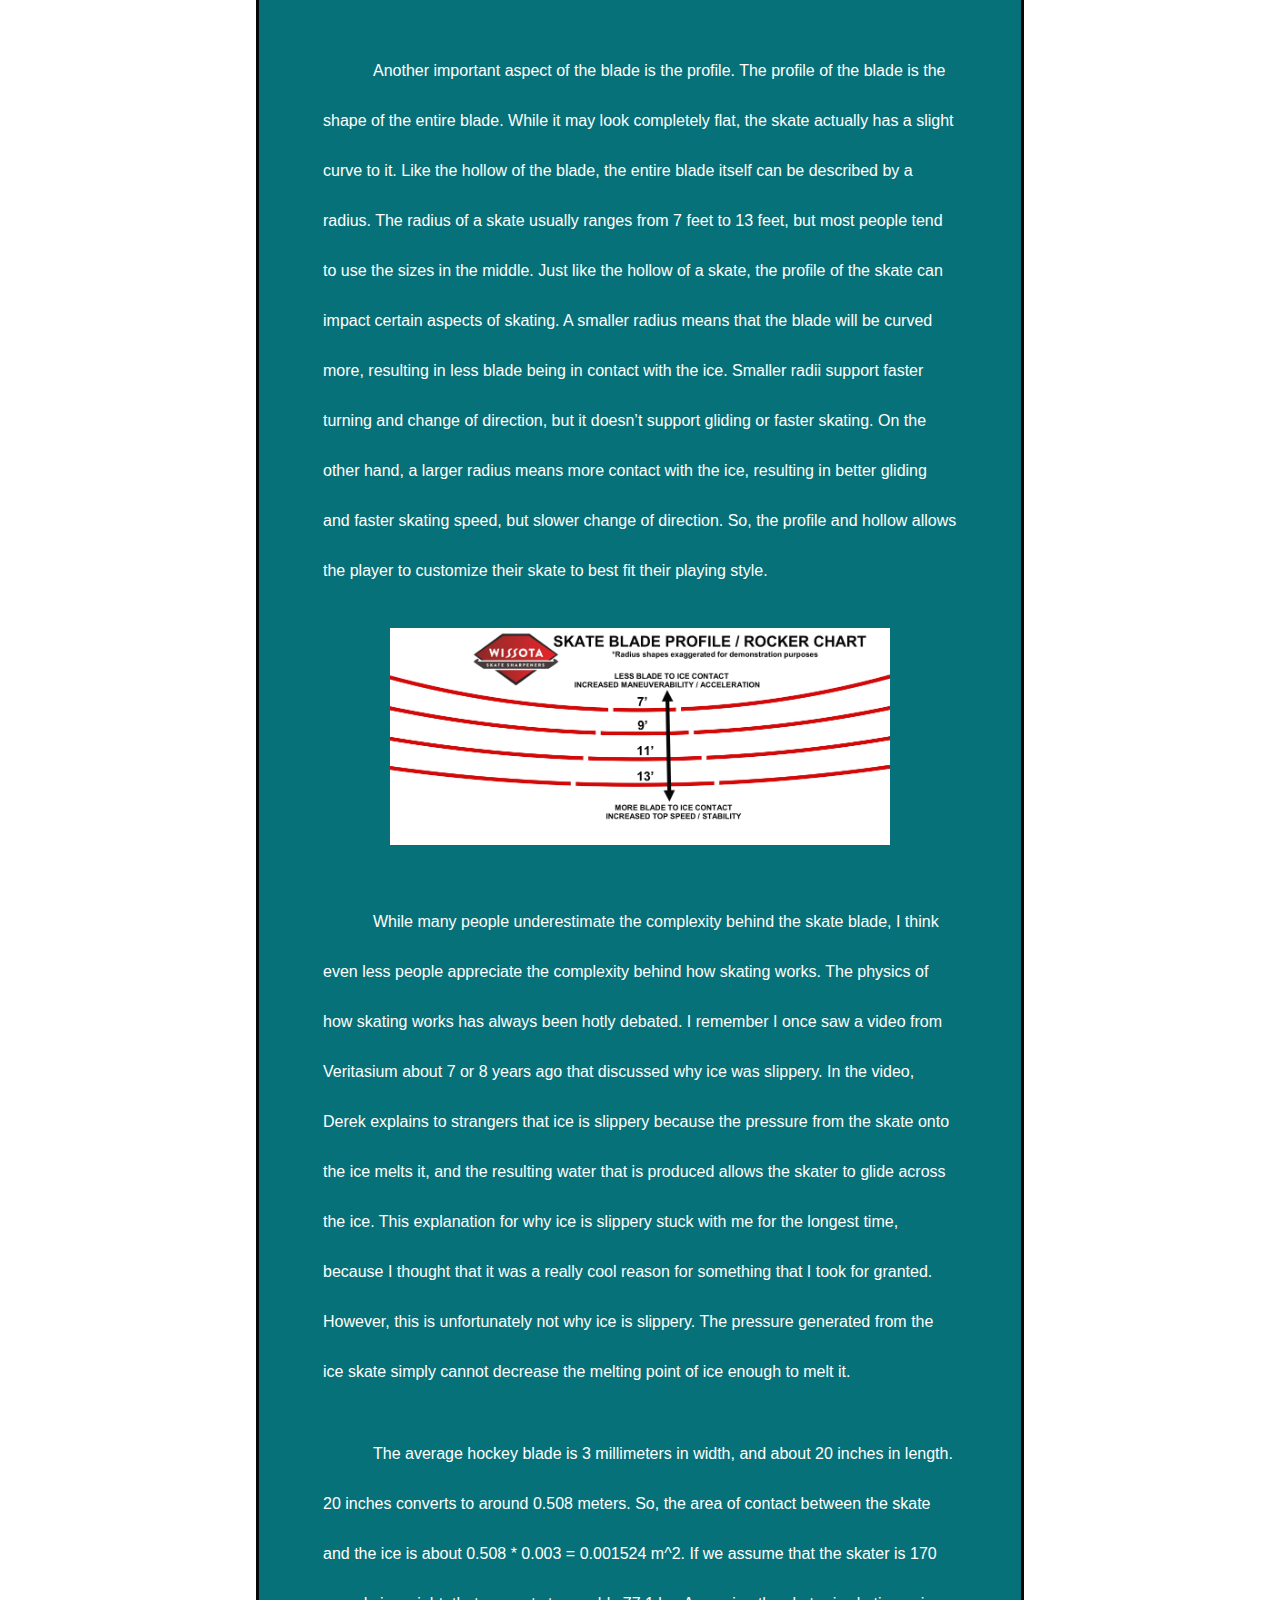
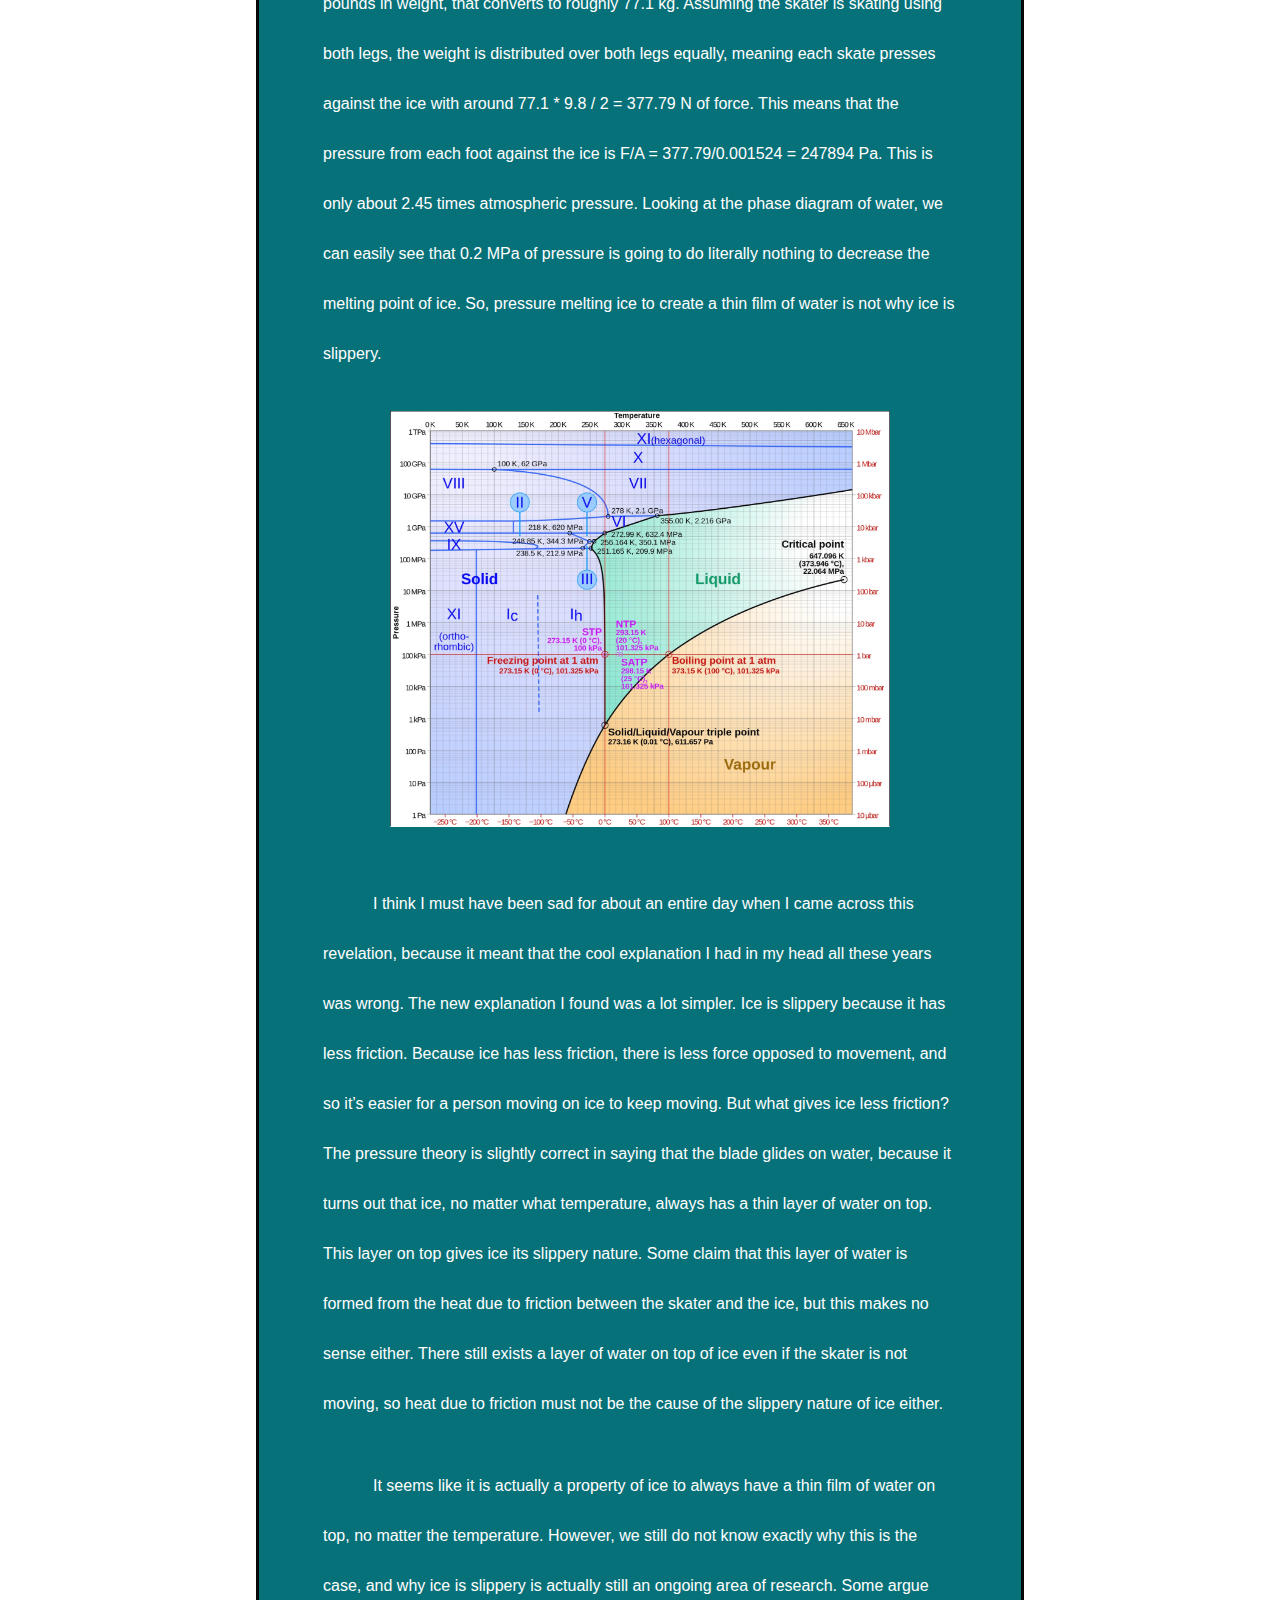
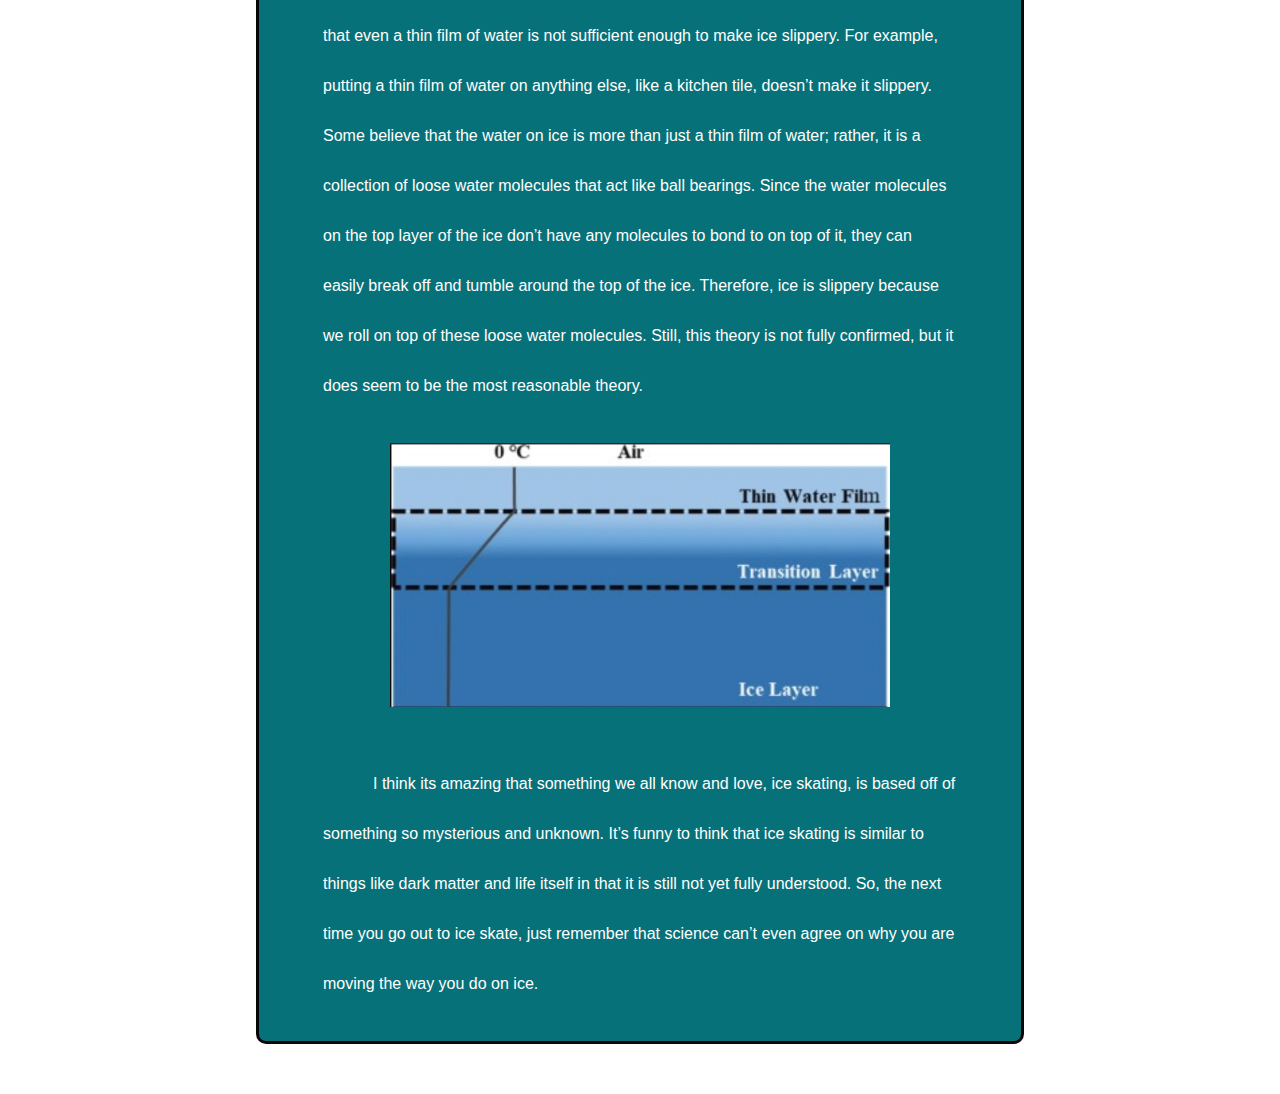
<file: Ice_Skating.html>
<!DOCTYPE html>
<html lang="en">
<head>
    <meta charset="UTF-8">
    <meta name="viewport" content="width=device-width, initial-scale=1.0">
    <title>Document</title>
    <link rel="stylesheet" href="Ice_Skating.css">
</head>
<body>
    <nav>
        <div class="logo">
            <a href="index.html">BNBI</a>
        </div>
        <div class="nav-items">
            <a href="index.html">Home</a>
            <a href="about.html">About</a>
            <!-- <a href="contact.html">Contact</a> -->
        </div>
    </nav>
    <div class="welcome"></div>
    <div class="main">
        <div class="centered">
            <p>
                <h1>Ice Skating</h1>
            </p>
        </div>          
        <p>
            One of my favorite pastimes is watching hockey. Recently, Connor McDavid of the Edmonton oilers just beat Wayne Gretzky’s record of most assists in a single playoff run. To distract myself from the fact that the oilers are losing badly in the Stanley Cup Finals right now, I decided to look into what makes Connor McDavid so great. McDavid is most well known for his explosive skating. In other words, he is the fastest player currently in the NHL. Skating is an essential part of hockey, yet most people either underestimate the importance of skating, or they don’t even know how ice skating works. Prior to my “research”, I was both of these people. Turns out, the skate blade can be customized in several ways, leading to a unique skating experience for each person.
        </p>
        <p>
            The secret to skating actually has everything to do with the skate blade. The two most important properties of the skate blade is its hollow and its profile. Most people may see each skate blade as the same, but it actually varies from skate to skate. First of all, the shape of the bottom of the skate is actually not what you may expect. Unlike a kitchen knife, where the blade has a V or triangular shape, the skate blade has an inverted semicircle shape, as shown below. The semicircle shape of a blade is often referred to as the hollow. This is a peculiar shape for a blade of any kind to take, but there is a good reason for why skate blades are shaped this way. Designing a skate blade this way allows for both grip and glide. The contact points on either side of the blade dig into the ice, which provides grip and allows for the skate to dig in on both the inside and outside edges of the foot.
        </p>
        <div class="images">
            <img src="ROH.jpg" alt="Radius of Hollow">
        </div>
        <p>
            We can customize the hollow of our blade by altering the radius of the removed semicircle. If we want our skate blade to be relatively flat, we can go for a higher radius of hollow, such as 1 inch. On the other hand, if we wanted a deeper semicircle, we could use a smaller radius of hollow, such as 1/2 inch. This customization of the blade is not just for looks. Like I said before, the hollow of the blade allows for the skate to both grip and glide. Changing the radius of hollow either makes a skate grippier or “glidier”. For example, using a radius of hollow of 1 inch causes the skate blade to be nearly flat, meaning the blade glides really well on the ice. However, since it’s nearly flat, it is harder for the blade to dig into the ice, leading to less grip. On the other hand, using a radius of hollow of 1/2 inch means that the grip will be fantastic, as the blade will dig really deep into the ice. However, because it is lodged into the ice, the blade will have more trouble gliding. Ultimately, when deciding what radius of hollow to use, one must factor in weight and play style, and so each person will have different skate hollows.
        </p>
        <div class="images">
            <img src="Custom_ROH.png" alt="Spectrum of ROH" width="500px" height="auto">
        </div>
        <p>
            Another important aspect of the blade is the profile. The profile of the blade is the shape of the entire blade. While it may look completely flat, the skate actually has a slight curve to it. Like the hollow of the blade, the entire blade itself can be described by a radius. The radius of a skate usually ranges from 7 feet to 13 feet, but most people tend to use the sizes in the middle. Just like the hollow of a skate, the profile of the skate can impact certain aspects of skating. A smaller radius means that the blade will be curved more, resulting in less blade being in contact with the ice. Smaller radii support faster turning and change of direction, but it doesn’t support gliding or faster skating. On the other hand, a larger radius means more contact with the ice, resulting in better gliding and faster skating speed, but slower change of direction. So, the profile and hollow allows the player to customize their skate to best fit their playing style.
        </p>
        <div class="images">
            <img src="Skate_profile.jpg" alt="Different skate profiles" width="500px" height="auto">
        </div>
        <p>
            While many people underestimate the complexity behind the skate blade, I think even less people appreciate the complexity behind how skating works. The physics of how skating works has always been hotly debated. I remember I once saw a video from Veritasium about 7 or 8 years ago that discussed why ice was slippery. In the video, Derek explains to strangers that ice is slippery because the pressure from the skate onto the ice melts it, and the resulting water that is produced allows the skater to glide across the ice. This explanation for why ice is slippery stuck with me for the longest time, because I thought that it was a really cool reason for something that I took for granted. However, this is unfortunately not why ice is slippery. The pressure generated from the ice skate simply cannot decrease the melting point of ice enough to melt it. 
        </p>
        <p>
            The average hockey blade is 3 millimeters in width, and about 20 inches in length. 20 inches converts to around 0.508 meters. So, the area of contact between the skate and the ice is about 0.508 * 0.003 = 0.001524 m^2. If we assume that the skater is 170 pounds in weight, that converts to roughly 77.1 kg. Assuming the skater is skating using both legs, the weight is distributed over both legs equally, meaning each skate presses against the ice with around 77.1 * 9.8 / 2 = 377.79 N of force. This means that the pressure from each foot against the ice is F/A = 377.79/0.001524 = 247894 Pa. This is only about 2.45 times atmospheric pressure. Looking at the phase diagram of water, we can easily see that 0.2 MPa of pressure is going to do literally nothing to decrease the melting point of ice. So, pressure melting ice to create a thin film of water is not why ice is slippery.
        </p>
        <div class="images">
            <img src="Water_phase_diagram.jpg" alt="Phase diagram of water" width="500px" height="auto">
        </div>
        <p>
            I think I must have been sad for about an entire day when I came across this revelation, because it meant that the cool explanation I had in my head all these years was wrong. The new explanation I found was a lot simpler. Ice is slippery because it has less friction. Because ice has less friction, there is less force opposed to movement, and so it’s easier for a person moving on ice to keep moving. But what gives ice less friction? The pressure theory is slightly correct in saying that the blade glides on water, because it turns out that ice, no matter what temperature, always has a thin layer of water on top. This layer on top gives ice its slippery nature. Some claim that this layer of water is formed from the heat due to friction between the skater and the ice, but this makes no sense either. There still exists a layer of water on top of ice even if the skater is not moving, so heat due to friction must not be the cause of the slippery nature of ice either. 
        </p>
        <p>
            It seems like it is actually a property of ice to always have a thin film of water on top, no matter the temperature. However, we still do not know exactly why this is the case, and why ice is slippery is actually still an ongoing area of research. Some argue that even a thin film of water is not sufficient enough to make ice slippery. For example, putting a thin film of water on anything else, like a kitchen tile, doesn’t make it slippery. Some believe that the water on ice is more than just a thin film of water; rather, it is a collection of loose water molecules that act like ball bearings. Since the water molecules on the top layer of the ice don’t have any molecules to bond to on top of it, they can easily break off and tumble around the top of the ice. Therefore, ice is slippery because we roll on top of these loose water molecules. Still, this theory is not fully confirmed, but it does seem to be the most reasonable theory. 
        </p>
        <div class="images">
            <img src="Water_film.jpg" alt="Thin film of water over ice" width="500px" height="auto">
        </div>
        <p>
            I think its amazing that something we all know and love, ice skating, is based off of something so mysterious and unknown. It’s funny to think that ice skating is similar to things like dark matter and life itself in that it is still not yet fully understood. So, the next time you go out to ice skate, just remember that science can’t even agree on why you are moving the way you do on ice.
        </p>
    </div>
    <div class="bottom">

    </div>
</body>
</html>
</file>
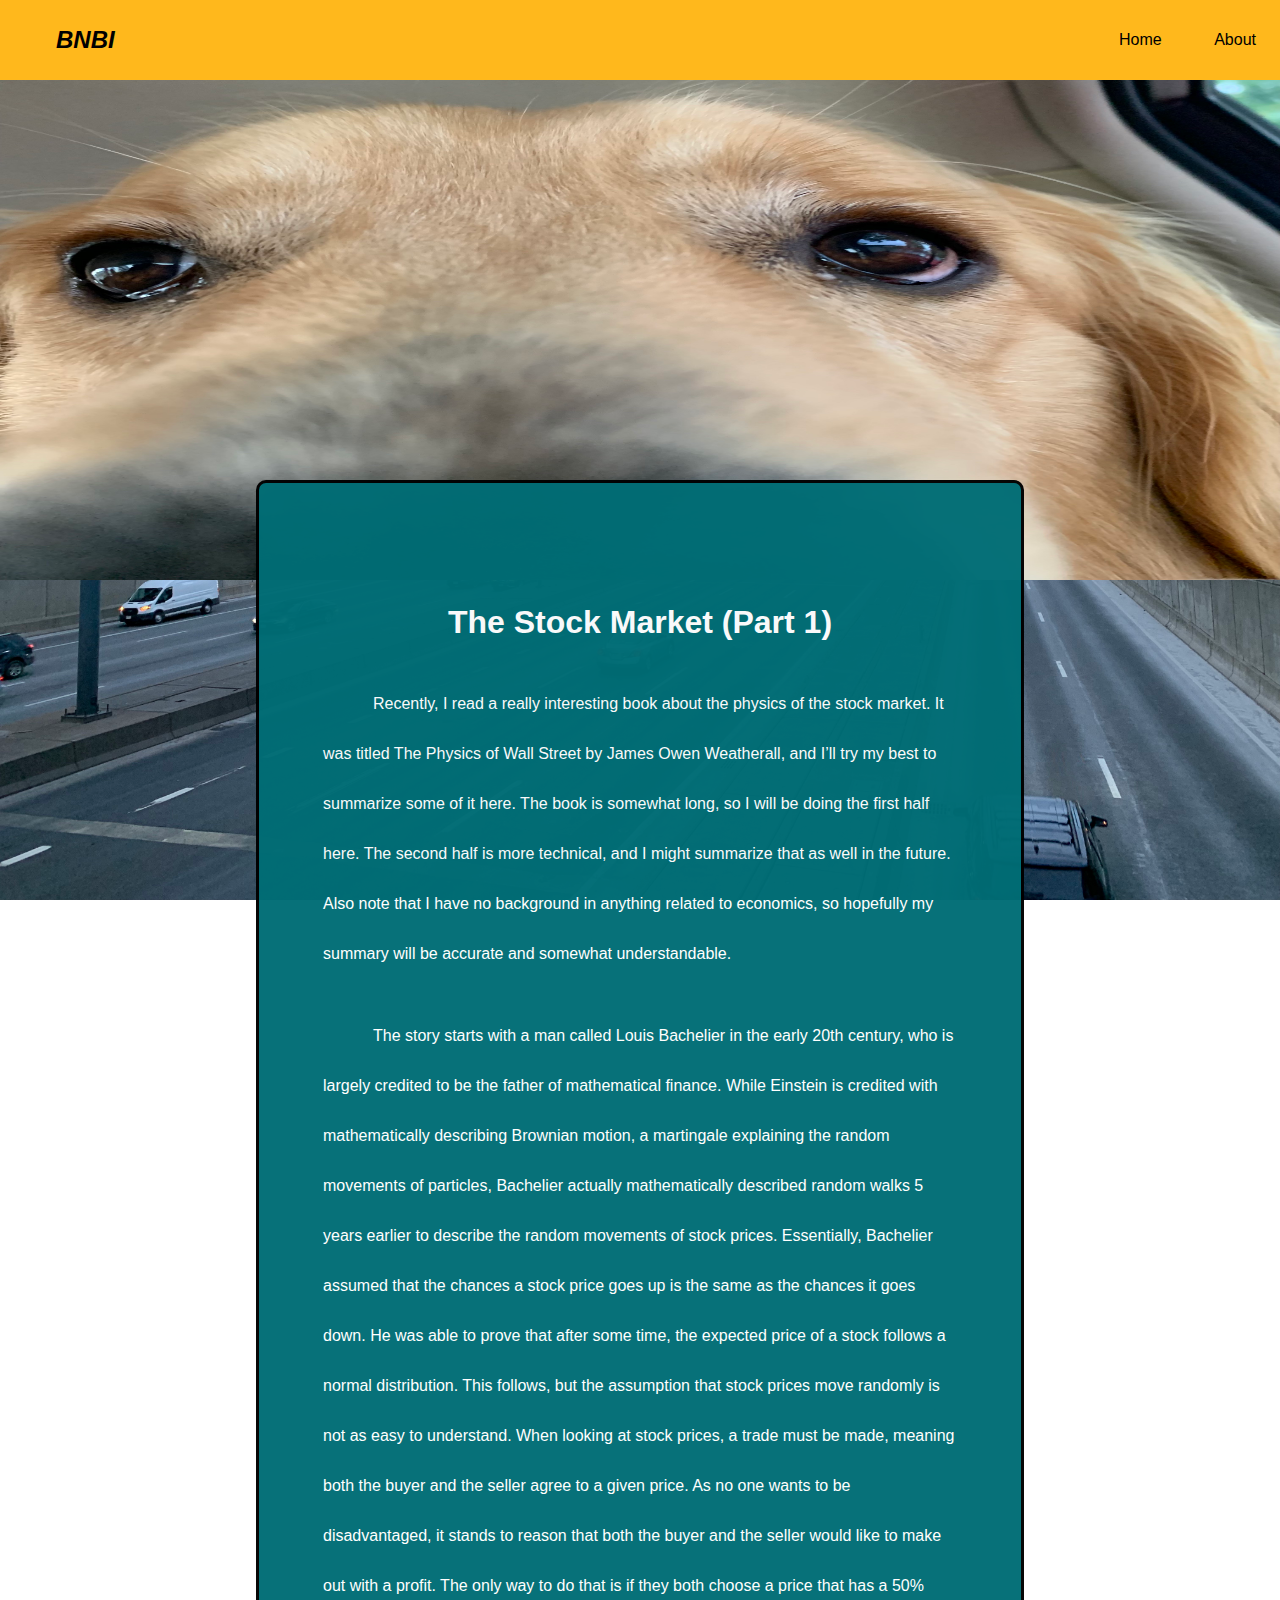
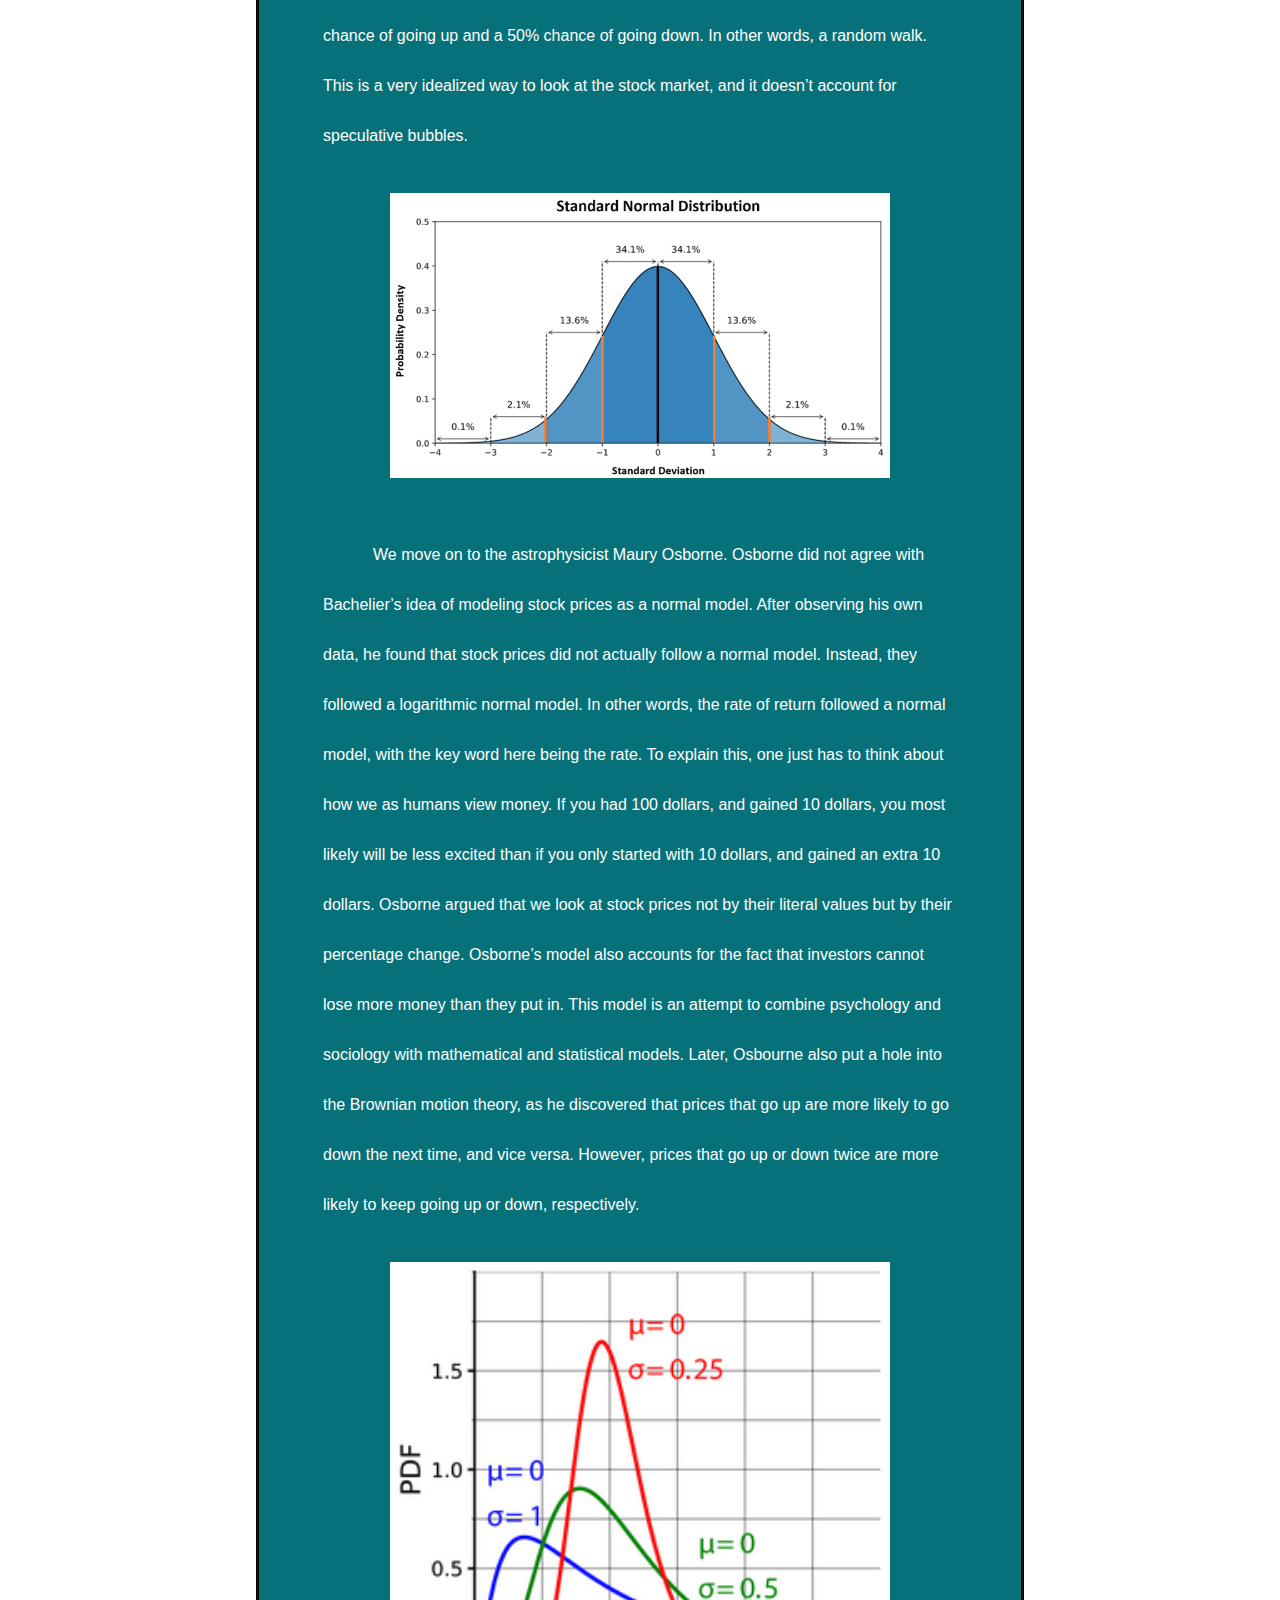
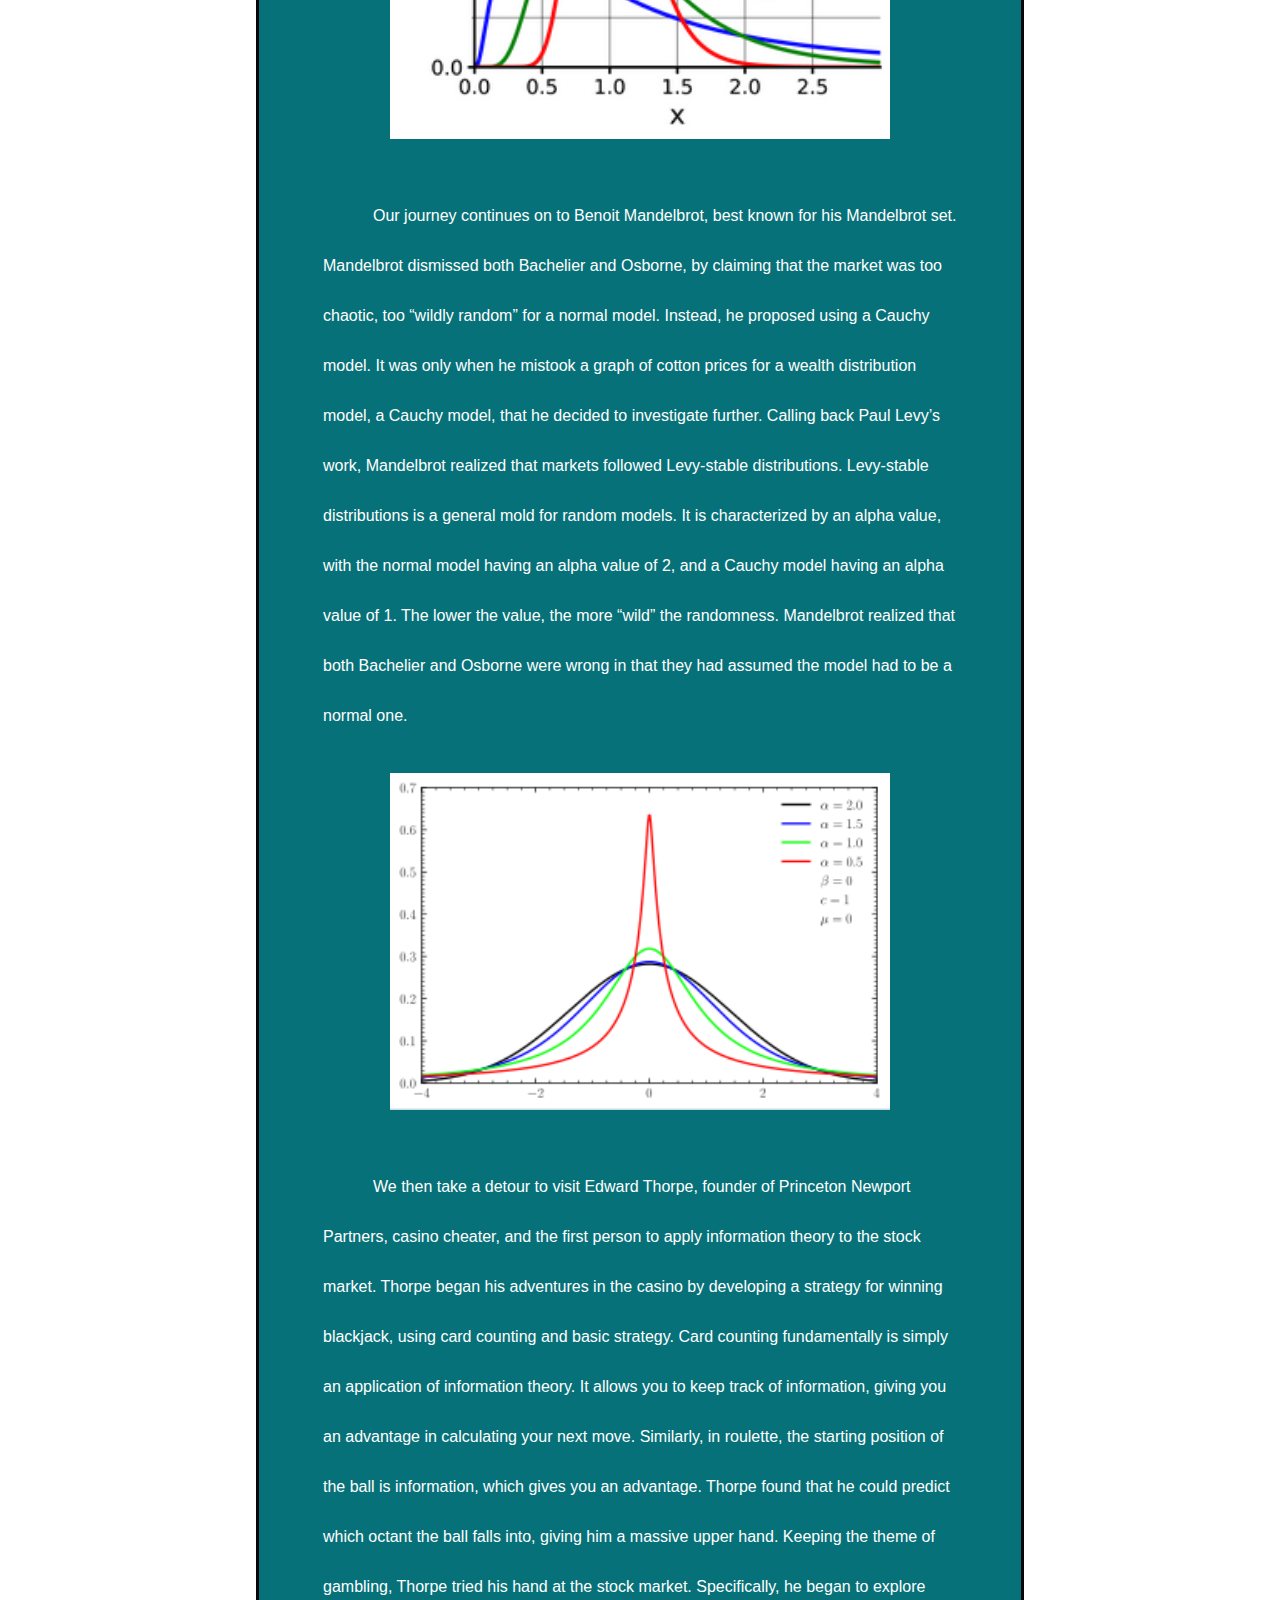
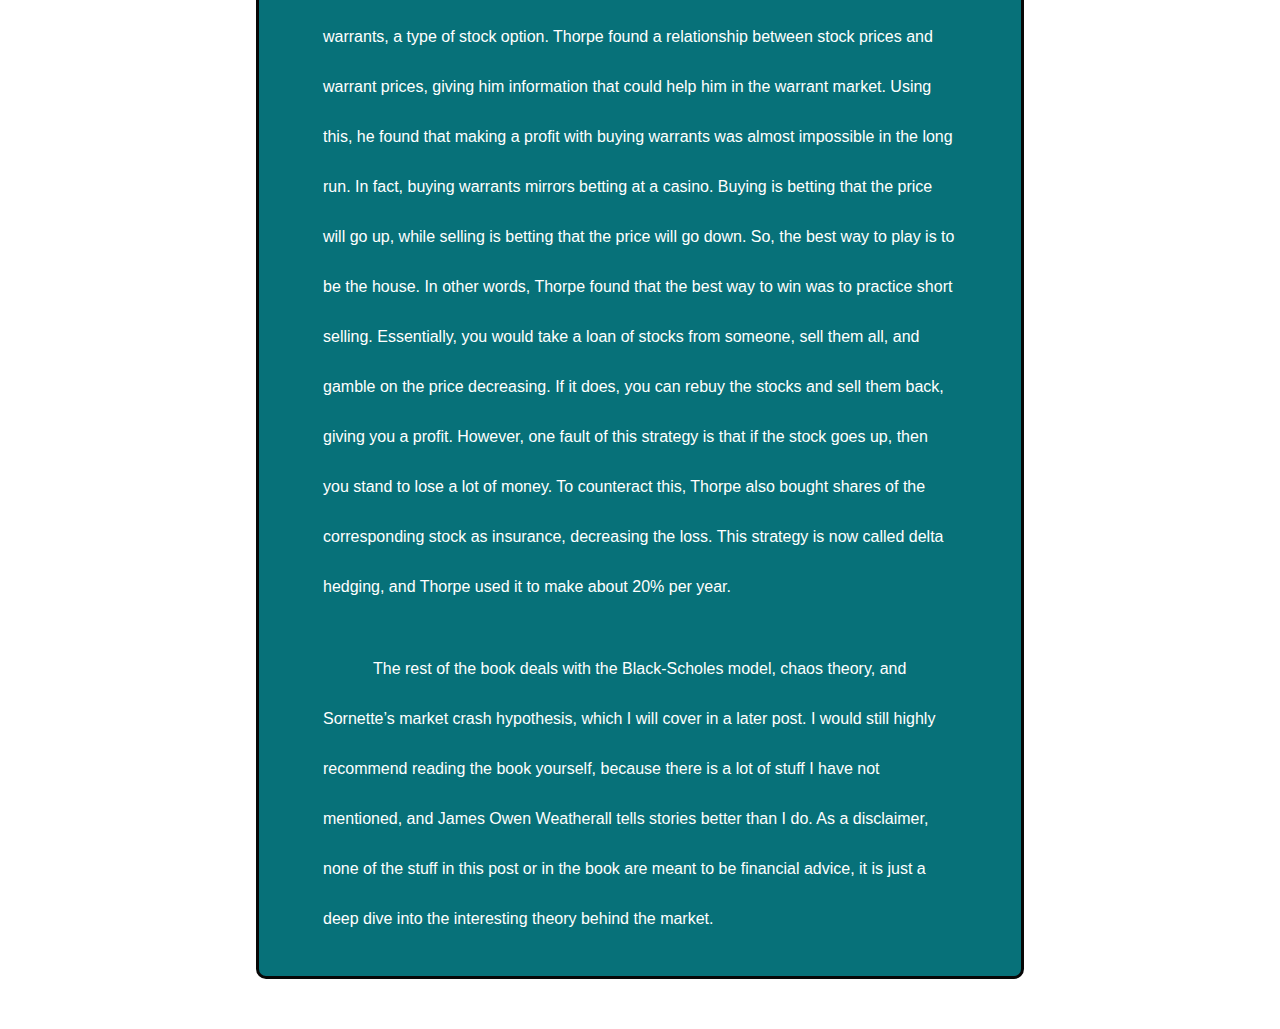
<file: Stock_Market.html>
<!DOCTYPE html>
<html lang="en">
<head>
    <meta charset="UTF-8">
    <meta name="viewport" content="width=device-width, initial-scale=1.0">
    <title>Document</title>
    <link rel="stylesheet" href="Stock_Market.css">
</head>
<body>
    <nav>
        <div class="logo">
            <a href="index.html">BNBI</a>
        </div>
        <div class="nav-items">
            <a href="index.html">Home</a>
            <a href="about.html">About</a>
            <!-- <a href="contact.html">Contact</a> -->
        </div>
    </nav>
    <div class="welcome"></div>
    <div class="main">
        <div class="centered">
            <p>
                <h1>The Stock Market (Part 1)</h1>
            </p>
        </div>          
        <p>
            Recently, I read a really interesting book about the physics of the stock market. It was titled The Physics of Wall Street by James Owen Weatherall, and I’ll try my best to summarize some of it here. The book is somewhat long, so I will be doing the first half here. The second half is more technical, and I might summarize that as well in the future. Also note that I have no background in anything related to economics, so hopefully my summary will be accurate and somewhat understandable.
        </p>
        <p>
            The story starts with a man called Louis Bachelier in the early 20th century, who is largely credited to be the father of mathematical finance. While Einstein is credited with mathematically describing Brownian motion, a martingale explaining the random movements of particles, Bachelier actually mathematically described random walks 5 years earlier to describe the random movements of stock prices. Essentially, Bachelier assumed that the chances a stock price goes up is the same as the chances it goes down. He was able to prove that after some time, the expected price of a stock follows a normal distribution. This follows, but the assumption that stock prices move randomly is not as easy to understand. When looking at stock prices, a trade must be made, meaning both the buyer and the seller agree to a given price. As no one wants to be disadvantaged, it stands to reason that both the buyer and the seller would like to make out with a profit. The only way to do that is if they both choose a price that has a 50% chance of going up and a 50% chance of going down. In other words, a random walk. This is a very idealized way to look at the stock market, and it doesn’t account for speculative bubbles.
        </p>
        <div class="images">
            <img src="Normal-Distribution.png" alt="Normal distribution with std deviation" width="500px" height="auto">
        </div>
        <p>
            We move on to the astrophysicist Maury Osborne. Osborne did not agree with Bachelier’s idea of modeling stock prices as a normal model. After observing his own data, he found that stock prices did not actually follow a normal model. Instead, they followed a logarithmic normal model. In other words, the rate of return followed a normal model, with the key word here being the rate. To explain this, one just has to think about how we as humans view money. If you had 100 dollars, and gained 10 dollars, you most likely will be less excited than if you only started with 10 dollars, and gained an extra 10 dollars. Osborne argued that we look at stock prices not by their literal values but by their percentage change. Osborne’s model also accounts for the fact that investors cannot lose more money than they put in. This model is an attempt to combine psychology and sociology with mathematical and statistical models. Later, Osbourne also put a hole into the Brownian motion theory, as he discovered that prices that go up are more likely to go down the next time, and vice versa. However, prices that go up or down twice are more likely to keep going up or down, respectively.
        </p>
        <div class="images">
            <img src="Log-normal.png" alt="Log normal distribution" width="500px" height="auto">
        </div>
        <p>
            Our journey continues on to Benoit Mandelbrot, best known for his Mandelbrot set. Mandelbrot dismissed both Bachelier and Osborne, by claiming that the market was too chaotic, too “wildly random” for a normal model. Instead, he proposed using a Cauchy model. It was only when he mistook a graph of cotton prices for a wealth distribution model, a Cauchy model, that he decided to investigate further. Calling back Paul Levy’s work, Mandelbrot realized that markets followed Levy-stable distributions. Levy-stable distributions is a general mold for random models. It is characterized by an alpha value, with the normal model having an alpha value of 2, and a Cauchy model having an alpha value of 1. The lower the value, the more “wild” the randomness. Mandelbrot realized that both Bachelier and Osborne were wrong in that they had assumed the model had to be a normal one.
        </p>
        <div class="images">
            <img src="Levy-stable.png" alt="Levy-stable distribution" width="500px" height="auto">
        </div>
        <p>
            We then take a detour to visit Edward Thorpe, founder of Princeton Newport Partners, casino cheater, and the first person to apply information theory to the stock market. Thorpe began his adventures in the casino by developing a strategy for winning blackjack, using card counting and basic strategy. Card counting fundamentally is simply an application of information theory. It allows you to keep track of information, giving you an advantage in calculating your next move. Similarly, in roulette, the starting position of the ball is information, which gives you an advantage. Thorpe found that he could predict which octant the ball falls into, giving him a massive upper hand. Keeping the theme of gambling, Thorpe tried his hand at the stock market. Specifically, he began to explore warrants, a type of stock option. Thorpe found a relationship between stock prices and warrant prices, giving him information that could help him in the warrant market. Using this, he found that making a profit with buying warrants was almost impossible in the long run. In fact, buying warrants mirrors betting at a casino. Buying is betting that the price will go up, while selling is betting that the price will go down. So, the best way to play is to be the house. In other words, Thorpe found that the best way to win was to practice short selling. Essentially, you would take a loan of stocks from someone, sell them all, and gamble on the price decreasing. If it does, you can rebuy the stocks and sell them back, giving you a profit. However, one fault of this strategy is that if the stock goes up, then you stand to lose a lot of money. To counteract this, Thorpe also bought shares of the corresponding stock as insurance, decreasing the loss. This strategy is now called delta hedging, and Thorpe used it to make about 20% per year.
        </p>
        <p>
            The rest of the book deals with the Black-Scholes model, chaos theory, and Sornette’s market crash hypothesis, which I will cover in a later post. I would still highly recommend reading the book yourself, because there is a lot of stuff I have not mentioned, and James Owen Weatherall tells stories better than I do. As a disclaimer, none of the stuff in this post or in the book are meant to be financial advice, it is just a deep dive into the interesting theory behind the market.
        </p>
    </div>
    <div class="bottom">

    </div>
</body>
</html>
</file>
<file: index.css>
* {
    box-sizing: border-box;
    margin: 0;
    padding: 0;
    font-family: 'Trebuchet MS', 'Lucida Sans Unicode', 'Lucida Grande', 'Lucida Sans', Arial, sans-serif;
}

body{
    background-image: url(background2.jpg);
    background-attachment: fixed;
    background-size: 100% 100%;
}

nav {
    height: 80px;
    background: #ffb81c;
    display: flex;
    justify-content: space-between;
    align-items: center;
    padding: 0rem calc((100vw-1300px) / 2);
}

.logo {
    color: #fff;
    font-size: 1.5rem;
    font-weight: bold;
    font-style: italic;
    padding: 0 2rem;
}

nav a {
    text-decoration: none;
    color: #000;
    padding: 0 1.5rem;
}

.welcome{
    color: #fff;
    text-align: center;
    background-image: url(Graviton.jpg);
    height: 500px;
    background-size: 100% 100%;
}

.odd{
    border-radius: 10px;
    margin-left: 20vw;
    margin-right: 20vw;
    background: #006D75;
    color: #EA7200;
    text-align: center;
    height: 80px;
    max-width: 1000px;
}

.even{
    border-radius: 10px;
    margin-left: 20vw;
    margin-right: 20vw;
    background: #20394C;
    color: #fff;
    text-align: center;
    height: 80px;
    max-width: 1000px;
}

.odd a{
    text-decoration: none;
    color: #EA7200;
}

.even a{
    text-decoration: none;
    color: #fff;
}

button {
    padding: 1rem 3rem;
    font-size: 1rem;
    border: none;
    color: #EA7200;
    background: #000;
    cursor: pointer;
}

button:hover {
    background: #fff;
    color: #000;
}
</file>
<file: about.css>
* {
    box-sizing: border-box;
    margin: 0;
    padding: 0;
    font-family: 'Trebuchet MS', 'Lucida Sans Unicode', 'Lucida Grande', 'Lucida Sans', Arial, sans-serif;
}

nav {
    height: 80px;
    background: #ffb81c;
    display: flex;
    /*position: fixed;
    width: 100%;*/
    justify-content: space-between;
    align-items: center;
    padding: 0rem calc((100vw-1300px) / 2);
}

.logo {
    color: #fff;
    font-size: 1.5rem;
    font-weight: bold;
    font-style: italic;
    padding: 0 2rem;
}

nav a {
    text-decoration: none;
    color: #000;
    padding: 0 1.5rem;
}

.hero {
    background: #ffb81c;
}

button {
    padding: 1rem 3rem;
    font-size: 1rem;
    border: none;
    color: #fdcc04;
    background: #000;
    cursor: pointer;
}

button:hover {
    background: #fff;
    color: #000;
}

.about-me {
    text-align: center;
    align-items: center;
    height: 500px;
    background-image: url(goofy.jpg);
    background-size: 100% 100%;
}

.info1{
    background-color: #fdcc04;
    width: 100%;
    margin: 0 auto; /* Center the container horizontally */
    overflow: hidden; /* Clear floats */
}

.left-column1 {
    margin-left: 90px;
    margin-right: 40px;
    text-indent: 80px;
    font-size: 0.61em;
    line-height: 60px;
    color: #000;
    text-align: left;
    width: 41%; /* Set the width of the left column */
    float: left; /* Float the left column to the left */
    box-sizing: border-box; /* Include padding and border in the width */
    padding: 20px; /* Optional: Add padding */
}

/* Style for the right column */
.right-column1 {
    text-align: center;
    width: 50%; /* Set the width of the right column */
    float: left; /* Float the right column to the left */
    box-sizing: border-box; /* Include padding and border in the width */
    padding: 20px; /* Optional: Add padding */
}

.info2{
    background-color: #fdcc04;
    width: 100%;
    margin: 0 auto; /* Center the container horizontally */
    overflow: hidden; /* Clear floats */
}

.left-column2 {
    color: #000;
    text-align: center;
    width: 50%; /* Set the width of the left column */
    float: left; /* Float the left column to the left */
    box-sizing: border-box; /* Include padding and border in the width */
    padding: 20px; /* Optional: Add padding */
}

/* Style for the right column */
.right-column2 {
    margin-left: 50px;
    margin-right: 90px;
    font-size: 0.65em;
    text-indent: 80px;
    line-height: 50px;
    text-align: justify;
    width: 39%; /* Set the width of the right column */
    float: left; /* Float the right column to the left */
    box-sizing: border-box; /* Include padding and border in the width */
    padding: 20px; /* Optional: Add padding */
}
</file>
<file: Cool_Car_I_Saw.css>
* {
    box-sizing: border-box;
    margin: 0;
    padding: 0;
    font-family: 'Trebuchet MS', 'Lucida Sans Unicode', 'Lucida Grande', 'Lucida Sans', Arial, sans-serif;
}

body{
    background-image: url(background.jpg);
    background-attachment: fixed;
    background-size: 100% 100%;
}

nav {
    height: 80px;
    background: #ffb81c;
    display: flex;
    justify-content: space-between;
    align-items: center;
    padding: 0rem calc((100vw-1300px) / 2);
}

.logo {
    color: #fff;
    font-size: 1.5rem;
    font-weight: bold;
    font-style: italic;
    padding: 0 2rem;
}

nav a {
    text-decoration: none;
    color: #000;
    padding: 0 1.5rem;
}

.welcome {
    background-image: url(banner.jpg);
    height: 500px;
    background-size: 100% 100%;
}

.main {
    border: 3px solid #000;
    opacity: 0.97;
    margin-top: -100px;
    border-radius: 10px;
    margin-left: 20vw;
    margin-right: 20vw;
    background: #006D75;
    color: #fff;
    display: inline-block;
    max-width: 1000px;
    line-height: 50px;
}

.centered {
    text-align: center;
}

.main p:first-child {
    text-align: center;
    padding-top: 50px;
}

.main p {
    margin-left: 5vw;
    margin-right: 5vw;
    margin-top: 2.5vw;
    margin-bottom: 2.5vw;
    text-align: left;
    text-indent: 50px;
}

.images {
    text-align: center;
}

.bottom {
    height: 50px;
}

button {
    padding: 1rem 3rem;
    font-size: 1rem;
    border: none;
    color: #EA7200;
    background: #000;
    cursor: pointer;
}

button:hover {
    background: #fff;
    color: #000;
}
</file>
<file: F1_Aerodynamics.css>
* {
    box-sizing: border-box;
    margin: 0;
    padding: 0;
    font-family: 'Trebuchet MS', 'Lucida Sans Unicode', 'Lucida Grande', 'Lucida Sans', Arial, sans-serif;
}

body{
    background-image: url(background.jpg);
    background-attachment: fixed;
    background-size: 100% 100%;
}

nav {
    height: 80px;
    background: #ffb81c;
    display: flex;
    justify-content: space-between;
    align-items: center;
    padding: 0rem calc((100vw-1300px) / 2);
}

.logo {
    color: #fff;
    font-size: 1.5rem;
    font-weight: bold;
    font-style: italic;
    padding: 0 2rem;
}

nav a {
    text-decoration: none;
    color: #000;
    padding: 0 1.5rem;
}

.welcome {
    background-image: url(banner.jpg);
    height: 500px;
    background-size: 100% 100%;
}

.main {
    border: 3px solid #000;
    opacity: 0.97;
    margin-top: -100px;
    border-radius: 10px;
    margin-left: 20vw;
    margin-right: 20vw;
    background: #006D75;
    color: #fff;
    display: inline-block;
    max-width: 1000px;
    line-height: 50px;
}

.centered {
    text-align: center;
}

.main p:first-child {
    text-align: center;
    padding-top: 50px;
}

.main p {
    margin-left: 5vw;
    margin-right: 5vw;
    margin-top: 2.5vw;
    margin-bottom: 2.5vw;
    text-align: left;
    text-indent: 50px;
}

.images {
    text-align: center;
}

.bottom {
    height: 50px;
}

button {
    padding: 1rem 3rem;
    font-size: 1rem;
    border: none;
    color: #EA7200;
    background: #000;
    cursor: pointer;
}

button:hover {
    background: #fff;
    color: #000;
}
</file>
<file: First-Blog-Post.css>
* {
    box-sizing: border-box;
    margin: 0;
    padding: 0;
    font-family: 'Trebuchet MS', 'Lucida Sans Unicode', 'Lucida Grande', 'Lucida Sans', Arial, sans-serif;
}

body{
    background-image: url(background.jpg);
    background-attachment: fixed;
    background-size: 100% 100%;
}

nav {
    height: 80px;
    background: #ffb81c;
    display: flex;
    justify-content: space-between;
    align-items: center;
    padding: 0rem calc((100vw-1300px) / 2);
}

.logo {
    color: #fff;
    font-size: 1.5rem;
    font-weight: bold;
    font-style: italic;
    padding: 0 2rem;
}

nav a {
    text-decoration: none;
    color: #000;
    padding: 0 1.5rem;
}

.welcome {
    background-image: url(banner.jpg);
    height: 500px;
    background-size: 100% 100%;
}

.main {
    border: 3px solid #000;
    opacity: 0.97;
    margin-top: -100px;
    border-radius: 10px;
    margin-left: 20vw;
    margin-right: 20vw;
    background: #20394C;
    color: #fff;
    display: inline-block;
    max-width: 1000px;
    line-height: 50px;
}

.centered {
    text-align: center;
}

.main p:first-child {
    text-align: center;
    padding-top: 50px;
}

.main p {
    margin-left: 5vw;
    margin-right: 5vw;
    margin-top: 2.5vw;
    margin-bottom: 2.5vw;
    text-align: left;
    text-indent: 50px;
}

.images {
    text-align: center;
}

.bottom {
    height: 50px;
}

button {
    padding: 1rem 3rem;
    font-size: 1rem;
    border: none;
    color: #EA7200;
    background: #000;
    cursor: pointer;
}

button:hover {
    background: #fff;
    color: #000;
}
</file>
<file: Ice_Skating.css>
* {
    box-sizing: border-box;
    margin: 0;
    padding: 0;
    font-family: 'Trebuchet MS', 'Lucida Sans Unicode', 'Lucida Grande', 'Lucida Sans', Arial, sans-serif;
}

body{
    background-image: url(background.jpg);
    background-attachment: fixed;
    background-size: 100% 100%;
}

nav {
    height: 80px;
    background: #ffb81c;
    display: flex;
    justify-content: space-between;
    align-items: center;
    padding: 0rem calc((100vw-1300px) / 2);
}

.logo {
    color: #fff;
    font-size: 1.5rem;
    font-weight: bold;
    font-style: italic;
    padding: 0 2rem;
}

nav a {
    text-decoration: none;
    color: #000;
    padding: 0 1.5rem;
}

.welcome {
    background-image: url(banner.jpg);
    height: 500px;
    background-size: 100% 100%;
}

.main {
    border: 3px solid #000;
    opacity: 0.97;
    margin-top: -100px;
    border-radius: 10px;
    margin-left: 20vw;
    margin-right: 20vw;
    background: #006D75;
    color: #fff;
    display: inline-block;
    max-width: 1000px;
    line-height: 50px;
}

.centered {
    text-align: center;
}

.main p:first-child {
    text-align: center;
    padding-top: 50px;
}

.main p {
    margin-left: 5vw;
    margin-right: 5vw;
    margin-top: 2.5vw;
    margin-bottom: 2.5vw;
    text-align: left;
    text-indent: 50px;
}

.images {
    text-align: center;
}

.bottom {
    height: 50px;
}

button {
    padding: 1rem 3rem;
    font-size: 1rem;
    border: none;
    color: #EA7200;
    background: #000;
    cursor: pointer;
}

button:hover {
    background: #fff;
    color: #000;
}
</file>
<file: Stock_Market.css>
* {
    box-sizing: border-box;
    margin: 0;
    padding: 0;
    font-family: 'Trebuchet MS', 'Lucida Sans Unicode', 'Lucida Grande', 'Lucida Sans', Arial, sans-serif;
}

body{
    background-image: url(background.jpg);
    background-attachment: fixed;
    background-size: 100% 100%;
}

nav {
    height: 80px;
    background: #ffb81c;
    display: flex;
    justify-content: space-between;
    align-items: center;
    padding: 0rem calc((100vw-1300px) / 2);
}

.logo {
    color: #fff;
    font-size: 1.5rem;
    font-weight: bold;
    font-style: italic;
    padding: 0 2rem;
}

nav a {
    text-decoration: none;
    color: #000;
    padding: 0 1.5rem;
}

.welcome {
    background-image: url(banner.jpg);
    height: 500px;
    background-size: 100% 100%;
}

.main {
    border: 3px solid #000;
    opacity: 0.97;
    margin-top: -100px;
    border-radius: 10px;
    margin-left: 20vw;
    margin-right: 20vw;
    background: #006D75;
    color: #fff;
    display: inline-block;
    max-width: 1000px;
    line-height: 50px;
}

.centered {
    text-align: center;
}

.main p:first-child {
    text-align: center;
    padding-top: 50px;
}

.main p {
    margin-left: 5vw;
    margin-right: 5vw;
    margin-top: 2.5vw;
    margin-bottom: 2.5vw;
    text-align: left;
    text-indent: 50px;
}

.images {
    text-align: center;
}

.bottom {
    height: 50px;
}

button {
    padding: 1rem 3rem;
    font-size: 1rem;
    border: none;
    color: #EA7200;
    background: #000;
    cursor: pointer;
}

button:hover {
    background: #fff;
    color: #000;
}
</file>
